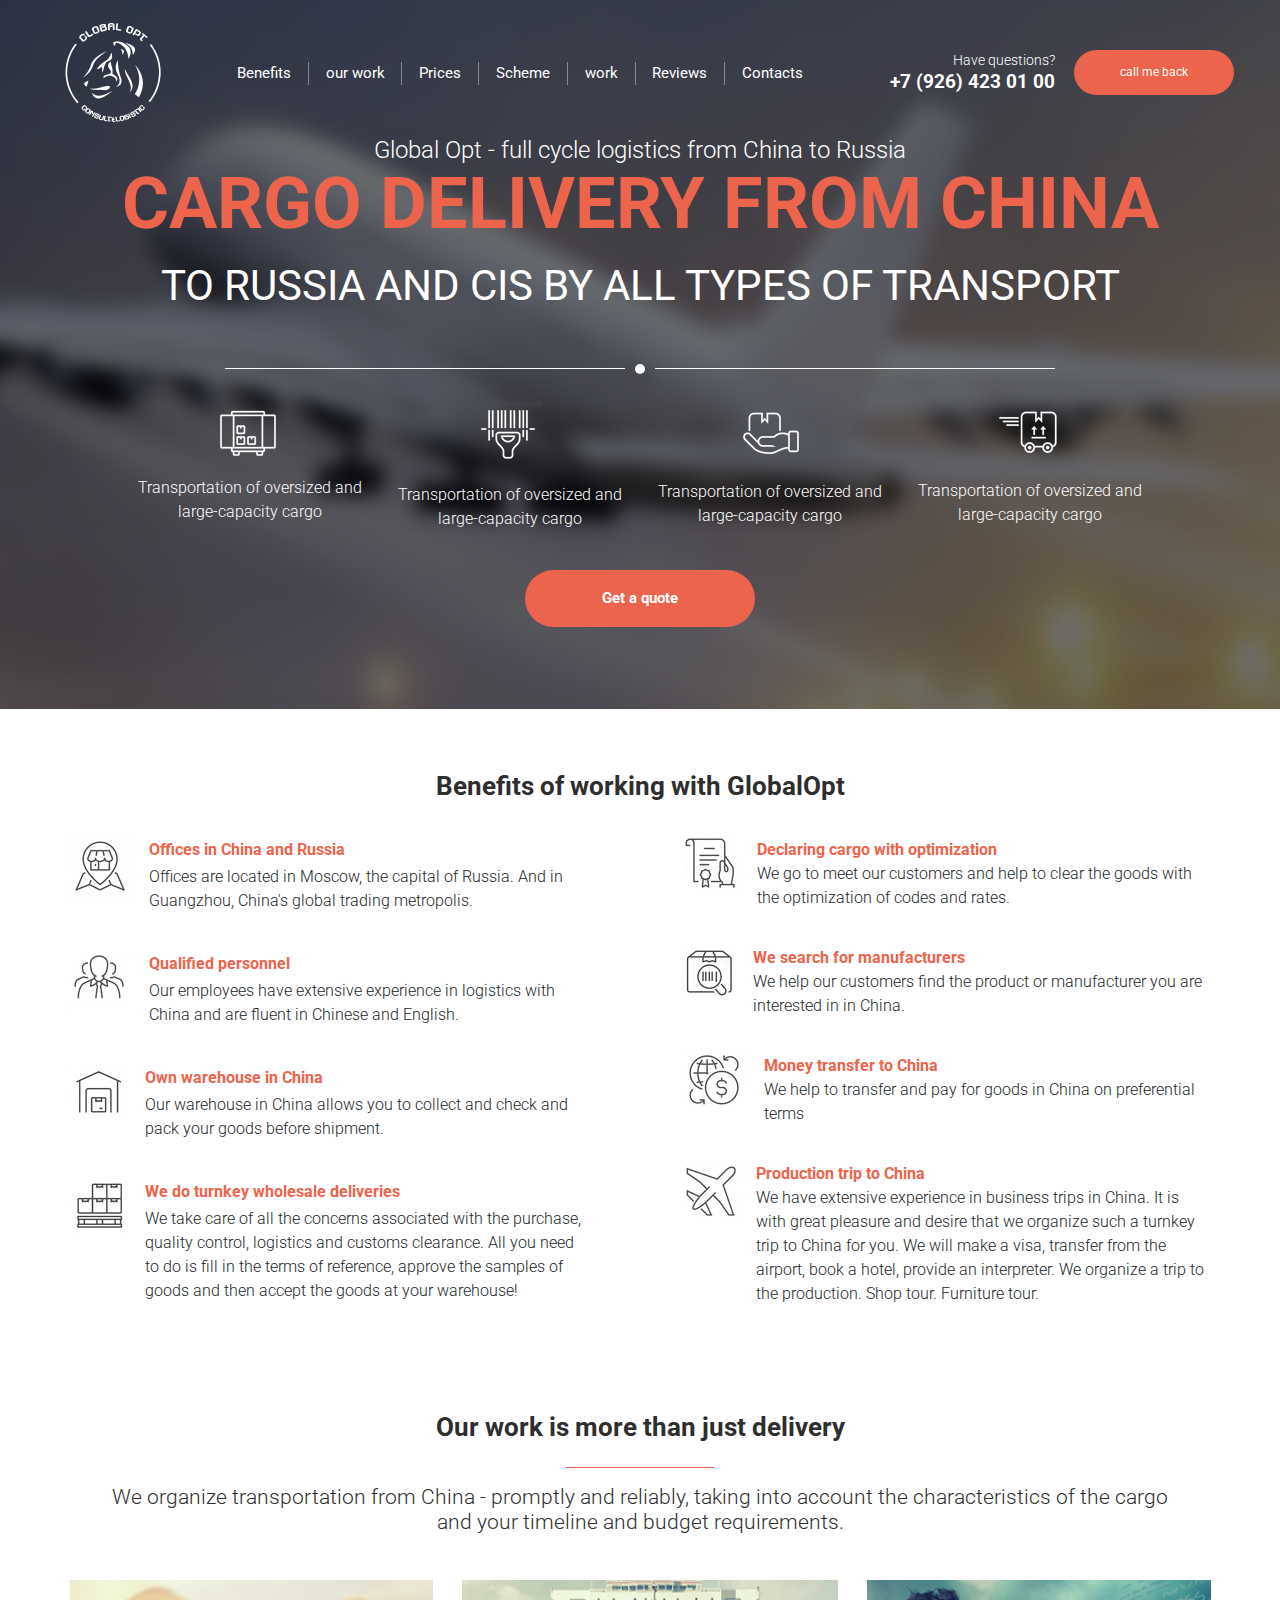
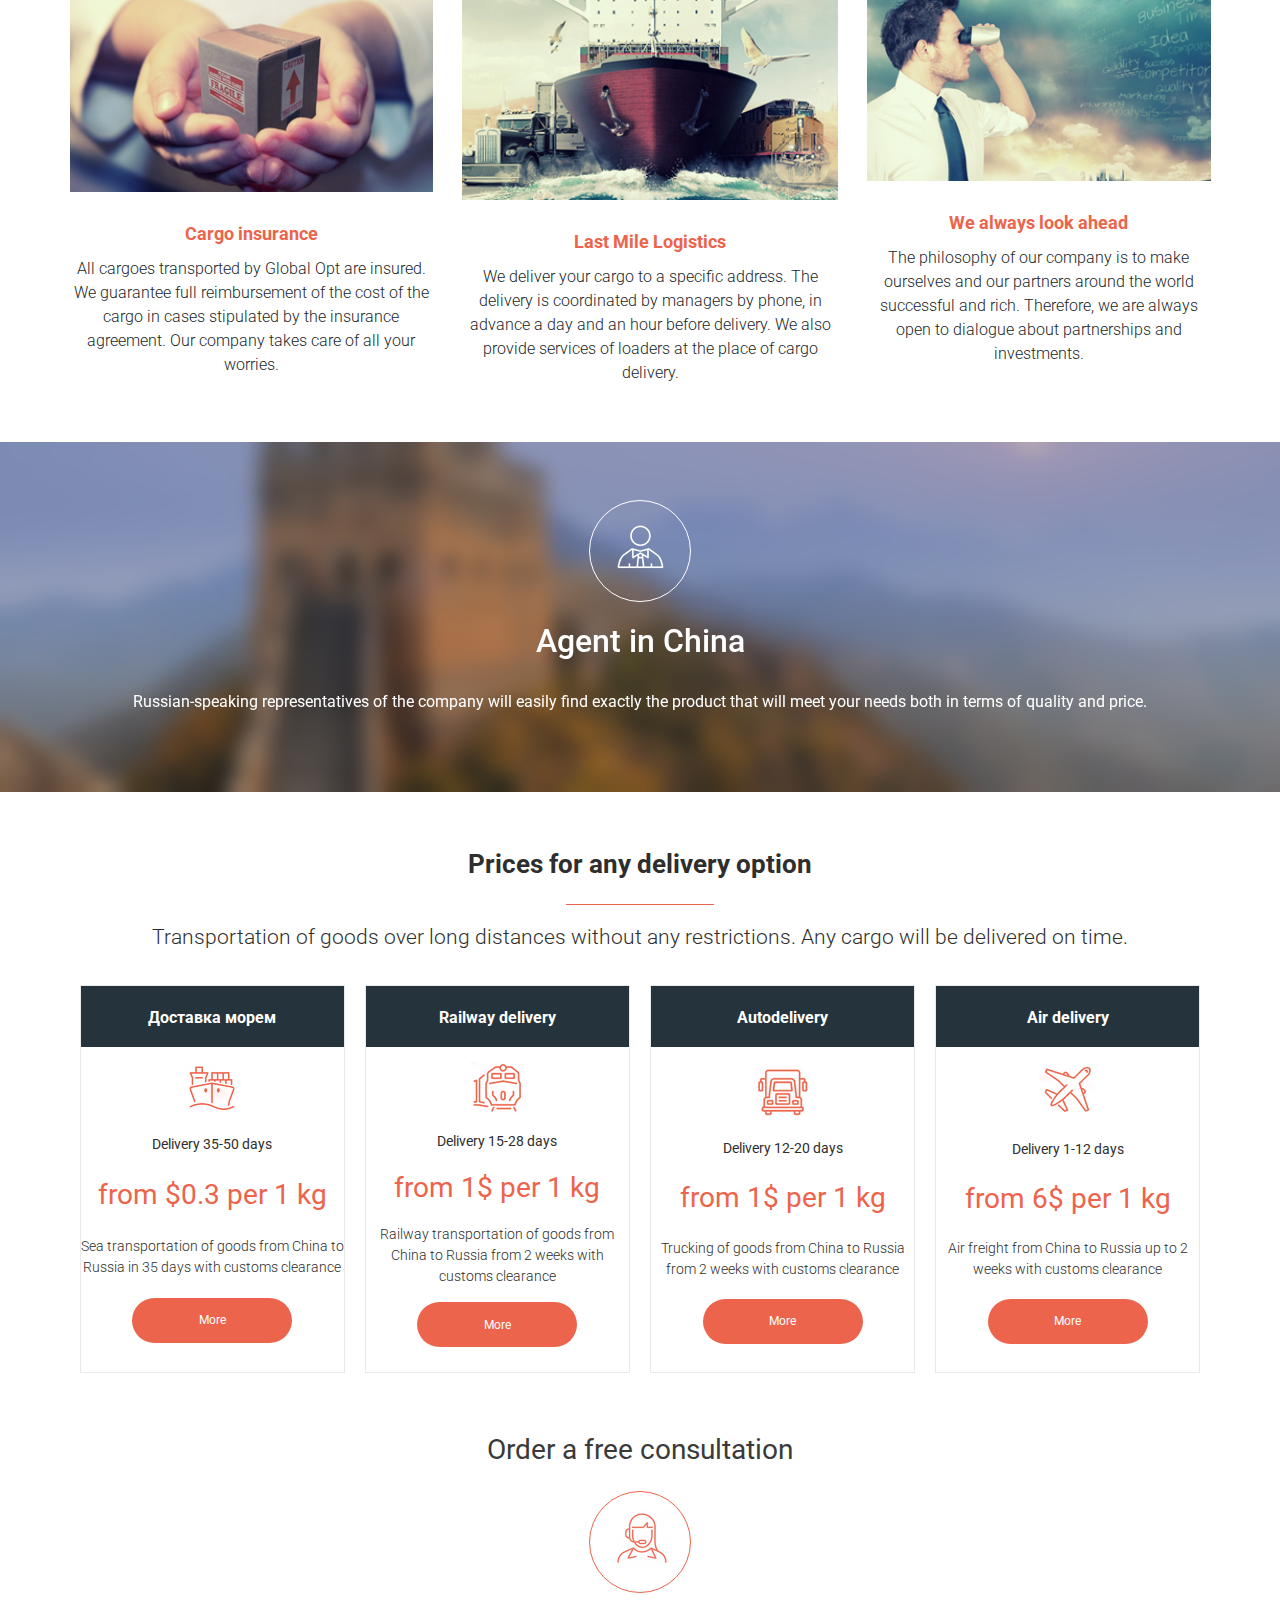
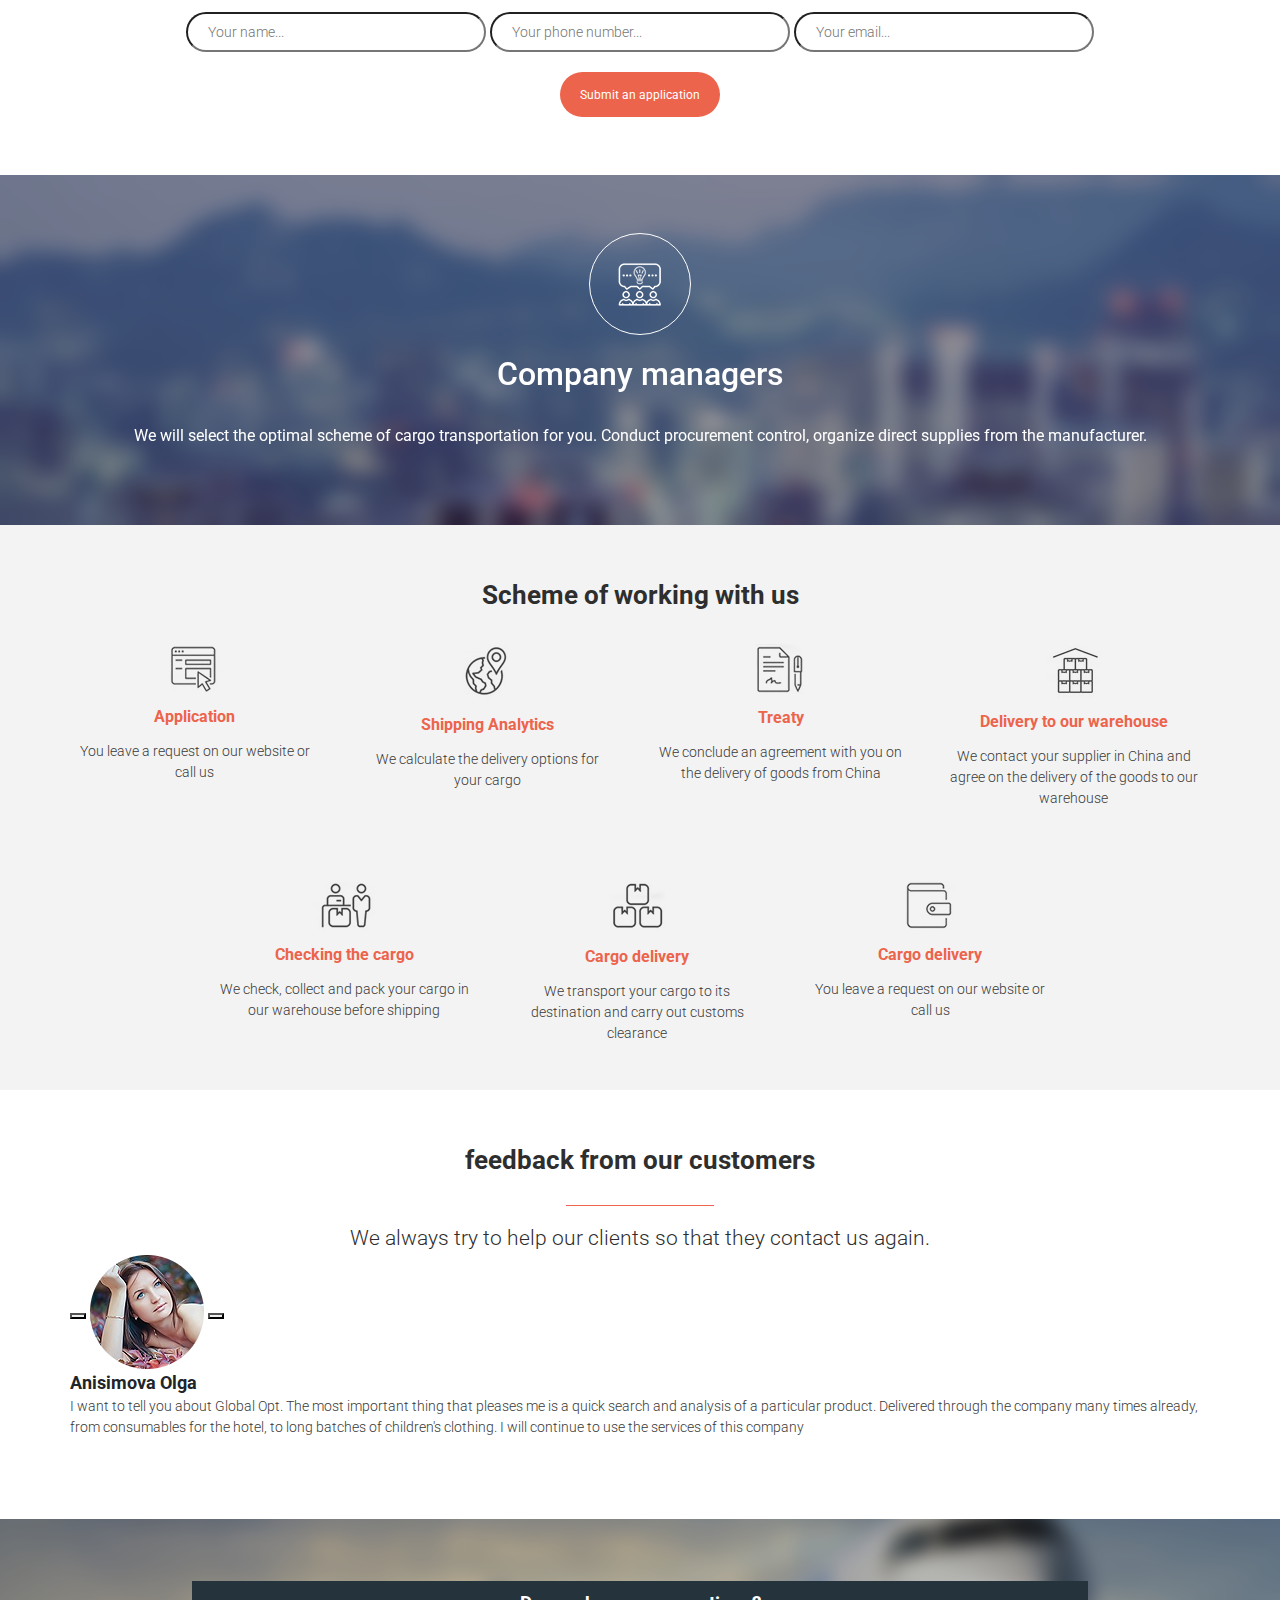
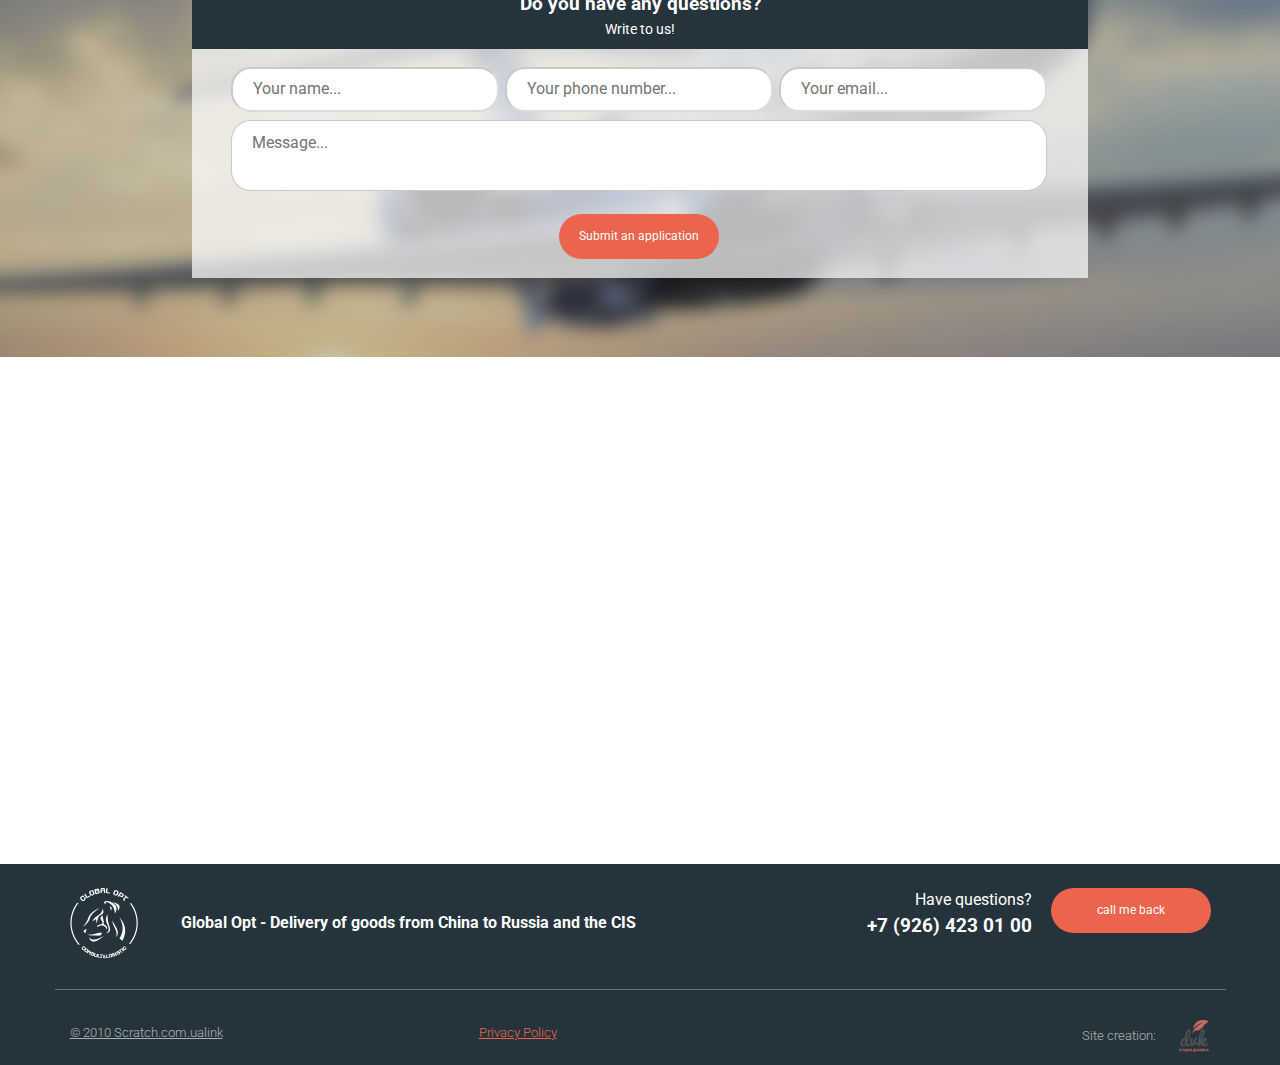
<file: glopt/index.html>
<!DOCTYPE html><html lang="en"><head><meta charset="UTF-8"><meta http-equiv="X-UA-Compatible" content="IE=edge"><meta name="viewport" content="width=device-width,initial-scale=1"><title>Glopt</title><link rel="stylesheet" href="css/style.min.css"></head><body><div class="popup-container" id="popup-container"><div class="popup-content"><h2>Contact Form</h2><form id="contact-form"><label for="name">Name:</label> <input required type="text" id="name" required> <label for="email">Email:</label> <input required type="email" id="email" required> <label for="message">Message:</label> <textarea required id="message" rows="4" required></textarea> <button type="submit" class="btn">Send</button></form><button id="close-popup" class="btn">Close</button></div></div><section class="promo"><div class="container"><div class="menu-container"><input type="checkbox" id="menu-toggle" class="menu-toggle"> <label for="menu-toggle" class="menu-button"><span class="bar"></span> <span class="bar"></span> <span class="bar"></span></label><ul class="menu-items"><li><a href="#">Benefits</a></li><li><a href="#">our work</a></li><li><a href="#">Prices</a></li><li><a href="#">Scheme</a></li><li><a href="#">work</a></li><li><a href="#">Reviews</a></li><li><a href="#">Contacts</a></li></ul></div><div class="menu"><img src="icons/glopt.svg" alt="glopt"><div class="menu__items"><a class="menu__item" href="#">Benefits</a> <a class="menu__item" href="#">our work</a> <a class="menu__item" href="#">Prices</a> <a class="menu__item" href="#">Scheme</a> <a class="menu__item" href="#">work</a> <a class="menu__item" href="#">Reviews</a> <a class="menu__item" href="#">Contacts</a></div><div class="menu__phone"><div class="menu__link"><div class="menu__number">Have questions?</div><a href="79264230100">+7 (926) 423 01 00</a></div><button id="open-popup" class="btn">call me back</button></div></div><div class="headers"><div class="headers__title">Global Opt - full cycle logistics from China to Russia</div><h1>CARGO DELIVERY FROM CHINA<br><span>TO RUSSIA AND CIS BY ALL TYPES OF TRANSPORT</span></h1><div class="line-container"><div class="line"></div><div class="dot"></div><div class="line"></div></div></div><div class="icons"><div class="icon"><img src="icons/promo/truck.png" alt="truck"><div class="icon__desr">Transportation of oversized and large-capacity cargo</div></div><div class="icon"><img src="icons/promo/code.png" alt="code"><div class="icon__desr">Transportation of oversized and large-capacity cargo</div></div><div class="icon"><img src="icons/promo/delivery.png" alt="delivery"><div class="icon__desr">Transportation of oversized and large-capacity cargo</div></div><div class="icon"><img src="icons/promo/express.png" alt="express"><div class="icon__desr">Transportation of oversized and large-capacity cargo</div></div></div><div class="button"><button id="open-popup" class="btn big">Get a quote</button></div></div></section><section class="benefits"><div class="title benefits__header">Benefits of working with GlobalOpt</div><div class="container"><div class="benefits__wrapper"><div class="benefits__list"><div class="benefits__item"><img src="icons/benefits/office.png" alt="office"><div class="benefits__title">Offices in China and Russia</div><div class="benefits__descr">Offices are located in Moscow, the capital of Russia. And in Guangzhou, China's global trading metropolis.</div></div><div class="benefits__item"><img src="icons/benefits/workers.png" alt="workers"><div class="benefits__title">Qualified personnel</div><div class="benefits__descr">Our employees have extensive experience in logistics with China and are fluent in Chinese and English.</div></div><div class="benefits__item"><img src="icons/benefits/stock.png" alt="stock"><div class="benefits__title">Own warehouse in China</div><div class="benefits__descr">Our warehouse in China allows you to collect and check and pack your goods before shipment.</div></div><div class="benefits__item"><img src="icons/benefits/delivery.png" alt="delivery"><div class="benefits__title">We do turnkey wholesale deliveries</div><div class="benefits__descr">We take care of all the concerns associated with the purchase, quality control, logistics and customs clearance. All you need to do is fill in the terms of reference, approve the samples of goods and then accept the goods at your warehouse!</div></div></div><div class="benefits__list"><div class="benefits__item"><img src="icons/benefits/declaration.png" alt="declaration"><div class="benefits__title">Declaring cargo with optimization</div><div class="benefits__descr">We go to meet our customers and help to clear the goods with the optimization of codes and rates.</div></div><div class="benefits__item"><img src="icons/benefits/search.png" alt="search"><div class="benefits__title">We search for manufacturers</div><div class="benefits__descr">We help our customers find the product or manufacturer you are interested in in China.</div></div><div class="benefits__item"><img src="icons/benefits/transfer.png" alt="transfer"><div class="benefits__title">Money transfer to China</div><div class="benefits__descr">We help to transfer and pay for goods in China on preferential terms</div></div><div class="benefits__item"><img src="icons/benefits/travel.png" alt="travel"><div class="benefits__title">Production trip to China</div><div class="benefits__descr">We have extensive experience in business trips in China. It is with great pleasure and desire that we organize such a turnkey trip to China for you. We will make a visa, transfer from the airport, book a hotel, provide an interpreter. We organize a trip to the production. Shop tour. Furniture tour.</div></div></div></div></div></section><section class="work"><div class="title work__header">Our work is more than just delivery</div><div class="underline"></div><h3>We organize transportation from China - promptly and reliably, taking into account the characteristics of the cargo<br>and your timeline and budget requirements.</h3><div class="container"><div class="work__wrapper"><div class="work__item"><img src="img/work/cargo.png" alt="cargo"><div class="work__title">Cargo insurance</div><div class="work__subtitle">All cargoes transported by Global Opt are insured. We guarantee full reimbursement of the cost of the cargo in cases stipulated by the insurance agreement. Our company takes care of all your worries.</div></div><div class="work__item"><img src="img/work/ship.png" alt="ship"><div class="work__title">Last Mile Logistics</div><div class="work__subtitle">We deliver your cargo to a specific address. The delivery is coordinated by managers by phone, in advance a day and an hour before delivery. We also provide services of loaders at the place of cargo delivery.</div></div><div class="work__item"><img src="img/work/look.png" alt="look"><div class="work__title">We always look ahead</div><div class="work__subtitle">The philosophy of our company is to make ourselves and our partners around the world successful and rich. Therefore, we are always open to dialogue about partnerships and investments.</div></div></div></div></section><section class="china"><div class="blur"></div><div class="container"><div class="china__person"><div class="china__person-circle"></div><img src="icons/china/person.svg" alt="person"></div><h2>Agent in China</h2><div class="china__desrc">Russian-speaking representatives of the company will easily find exactly the product that will meet your needs both in terms of quality and price.</div></div></section><section class="delivery"><div class="delivery__title">Prices for any delivery option</div><div class="underline"></div><div class="delivery__subtitle">Transportation of goods over long distances without any restrictions. Any cargo will be delivered on time.</div><div class="container"><div class="delivery__forms"><div class="delivery__form"><div class="delivery__form_header">Доставка морем</div><div class="delivery__form_img"><img src="icons/dlivery/ship.png" alt="ship"></div><div class="delivery__form_title">Delivery 35-50 days</div><div class="delivery__form_subtitle">from $0.3 per 1 kg</div><div class="delivery__form_text">Sea transportation of goods from China to Russia in 35 days with customs clearance</div><div class="delivery__form_btn"><button class="btn">More</button></div></div><div class="delivery__form"><div class="delivery__form_header">Railway delivery</div><div class="delivery__form_img"><img src="icons/dlivery/train.png" alt="train"></div><div class="delivery__form_title">Delivery 15-28 days</div><div class="delivery__form_subtitle">from 1$ per 1 kg</div><div class="delivery__form_text">Railway transportation of goods from China to Russia from 2 weeks with customs clearance</div><div class="delivery__form_btn"><button class="btn">More</button></div></div><div class="delivery__form"><div class="delivery__form_header">Autodelivery</div><div class="delivery__form_img"><img src="icons/dlivery/truck.png" alt="truck"></div><div class="delivery__form_title">Delivery 12-20 days</div><div class="delivery__form_subtitle">from 1$ per 1 kg</div><div class="delivery__form_text">Trucking of goods from China to Russia from 2 weeks with customs clearance</div><div class="delivery__form_btn"><button class="btn">More</button></div></div><div class="delivery__form"><div class="delivery__form_header">Air delivery</div><div class="delivery__form_img"><img src="icons/dlivery/plane.png" alt="plane"></div><div class="delivery__form_title">Delivery 1-12 days</div><div class="delivery__form_subtitle">from 6$ per 1 kg</div><div class="delivery__form_text">Air freight from China to Russia up to 2 weeks with customs clearance</div><div class="delivery__form_btn"><button class="btn">More</button></div></div></div></div></section><section class="consultation"><div class="container"><div class="consultation__title">Order a free consultation</div><div class="consultation__person"><img src="icons/consultation/person.png" alt="person"></div><div class="consultation__input"><input class="consultation__input_text" placeholder="Your name..." required type="text"> <input class="consultation__input_phone" placeholder="Your phone number..." required type="number"> <input class="consultation__input_email" placeholder="Your email..." required type="email"></div><button class="btn">Submit an application</button></div></section><section class="manager"><div class="blur"></div><div class="container"><div class="manager__person"><div class="manager__person-circle"></div><img src="icons/manager/person.png" alt="person"></div><h2>Company managers</h2><div class="china__desrc">We will select the optimal scheme of cargo transportation for you. Conduct procurement control, organize direct supplies from the manufacturer.</div></div></section><section class="sceme"><div class="sceme__header">Scheme of working with us</div><div class="container"><div class="sceme__items1"><div class="sceme__item"><div class="sceme__item_img"><img src="icons/sceme/aplication.png" alt="aplication"></div><div class="sceme__item_title">Application</div><div class="sceme__item_text">You leave a request on our website or call us</div></div><div class="sceme__item"><div class="sceme__item_img"><img src="icons/sceme/analitics.png" alt="analitics"></div><div class="sceme__item_title">Shipping Analytics</div><div class="sceme__item_text">We calculate the delivery options for your cargo</div></div><div class="sceme__item"><div class="sceme__item_img"><img src="icons/sceme/agrement.png" alt="agrement"></div><div class="sceme__item_title">Treaty</div><div class="sceme__item_text">We conclude an agreement with you on the delivery of goods from China</div></div><div class="sceme__item"><div class="sceme__item_img"><img src="icons/sceme/stock.png" alt="stock"></div><div class="sceme__item_title">Delivery to our warehouse</div><div class="sceme__item_text">We contact your supplier in China and agree on the delivery of the goods to our warehouse</div></div></div><div class="sceme__items2"><div class="sceme__item"><div class="sceme__item_img"><img src="icons/sceme/check.png" alt="check"></div><div class="sceme__item_title">Checking the cargo</div><div class="sceme__item_text">We check, collect and pack your cargo in our warehouse before shipping</div></div><div class="sceme__item"><div class="sceme__item_img"><img src="icons/sceme/cargo.png" alt="cargo"></div><div class="sceme__item_title">Cargo delivery</div><div class="sceme__item_text">We transport your cargo to its destination and carry out customs clearance</div></div><div class="sceme__item"><div class="sceme__item_img"><img src="icons/sceme/payment.png" alt="payment"></div><div class="sceme__item_title">Cargo delivery</div><div class="sceme__item_text">You leave a request on our website or call us</div></div></div></div></section><section class="clients"><div class="clients__title">feedback from our customers</div><div class="underline"></div><div class="clients__subtitle">We always try to help our clients so that they contact us again.</div><div class="container"><div class="carousel"><div class="carousel_img"><button class="arrow-l"></button> <img src="img/carousel/photo.png" class="d-block w-100" alt="photo"> <button class="arrow-r"></button></div><div class="carousel_title">Anisimova Olga</div><div class="carousel_text"><p>I want to tell you about Global Opt. The most important thing that pleases me is a quick search and analysis of a particular product. Delivered through the company many times already, from consumables for the hotel, to long batches of children's clothing. I will continue to use the services of this company</p></div></div></div></section><section class="questions"><div class="container"><div class="window"><div class="window__header"><div class="window__header_title">Do you have any questions?</div><div class="window__header_subtitle">Write to us!</div></div><div class="window__bottom"><div class="window__bottom_input"><input class="window__bottom_input-name" placeholder="Your name..." required type="text"> <input class="window__bottom_input-number" placeholder="Your phone number..." required type="number"> <input class="window__bottom_input-email" placeholder="Your email..." required type="email"> <textarea class="window__bottom_input-message" placeholder="Message..." required id="message" rows="4"></textarea> <button class="btn">Submit an application</button></div></div></div></div></section><section class="map"><iframe class="map__adress" src="https://www.google.com/maps/embed?pb=!1m18!1m12!1m3!1d2245.6129684559774!2d37.62586743619422!3d55.7478533909816!2m3!1f0!2f0!3f0!3m2!1i1024!2i768!4f13.1!3m3!1m2!1s0x46b54af8f4b2bb81%3A0x45d8b81f41916c35!2z0KHQsNC00L7QstC90LjRh9C10YHQutCw0Y8g0YPQuy4sIDUsINCc0L7RgdC60LLQsCwg0KDQvtGB0YHQuNGPLCAxMTUwMzU!5e0!3m2!1sru!2sil!4v1684766605456!5m2!1sru!2sil" width="600" height="450" style="border:0;" allowfullscreen="" loading="lazy" referrerpolicy="no-referrer-when-downgrade"></iframe></section><section class="footer"><div class="container"><div class="footer__top"><div class="footer__top_logo"><img src="icons/footer/glopt.svg" alt="glopt"><p>Global Opt - Delivery of goods from China to Russia and the CIS</p></div><div class="footer__top_phone"><div class="footer__top_phone-number">Have questions?<br><a href="79264230100">+7 (926) 423 01 00</a></div><button id="open-popup" class="btn">call me back</button></div></div><div class="line"></div><div class="footer__bottom"><div class="footer__bottom_link"><a href="Scratch.com.ualink">© 2010 Scratch.com.ualink</a></div><div class="footer__bottom_conf"><a href="#">Privacy Policy</a></div><div class="footer__bottom_creator"><p>Site creation:</p><img src="icons/footer/logo.svg" alt="logo"></div></div></div></section><script src="js/window.js"></script></body></html>
</file>
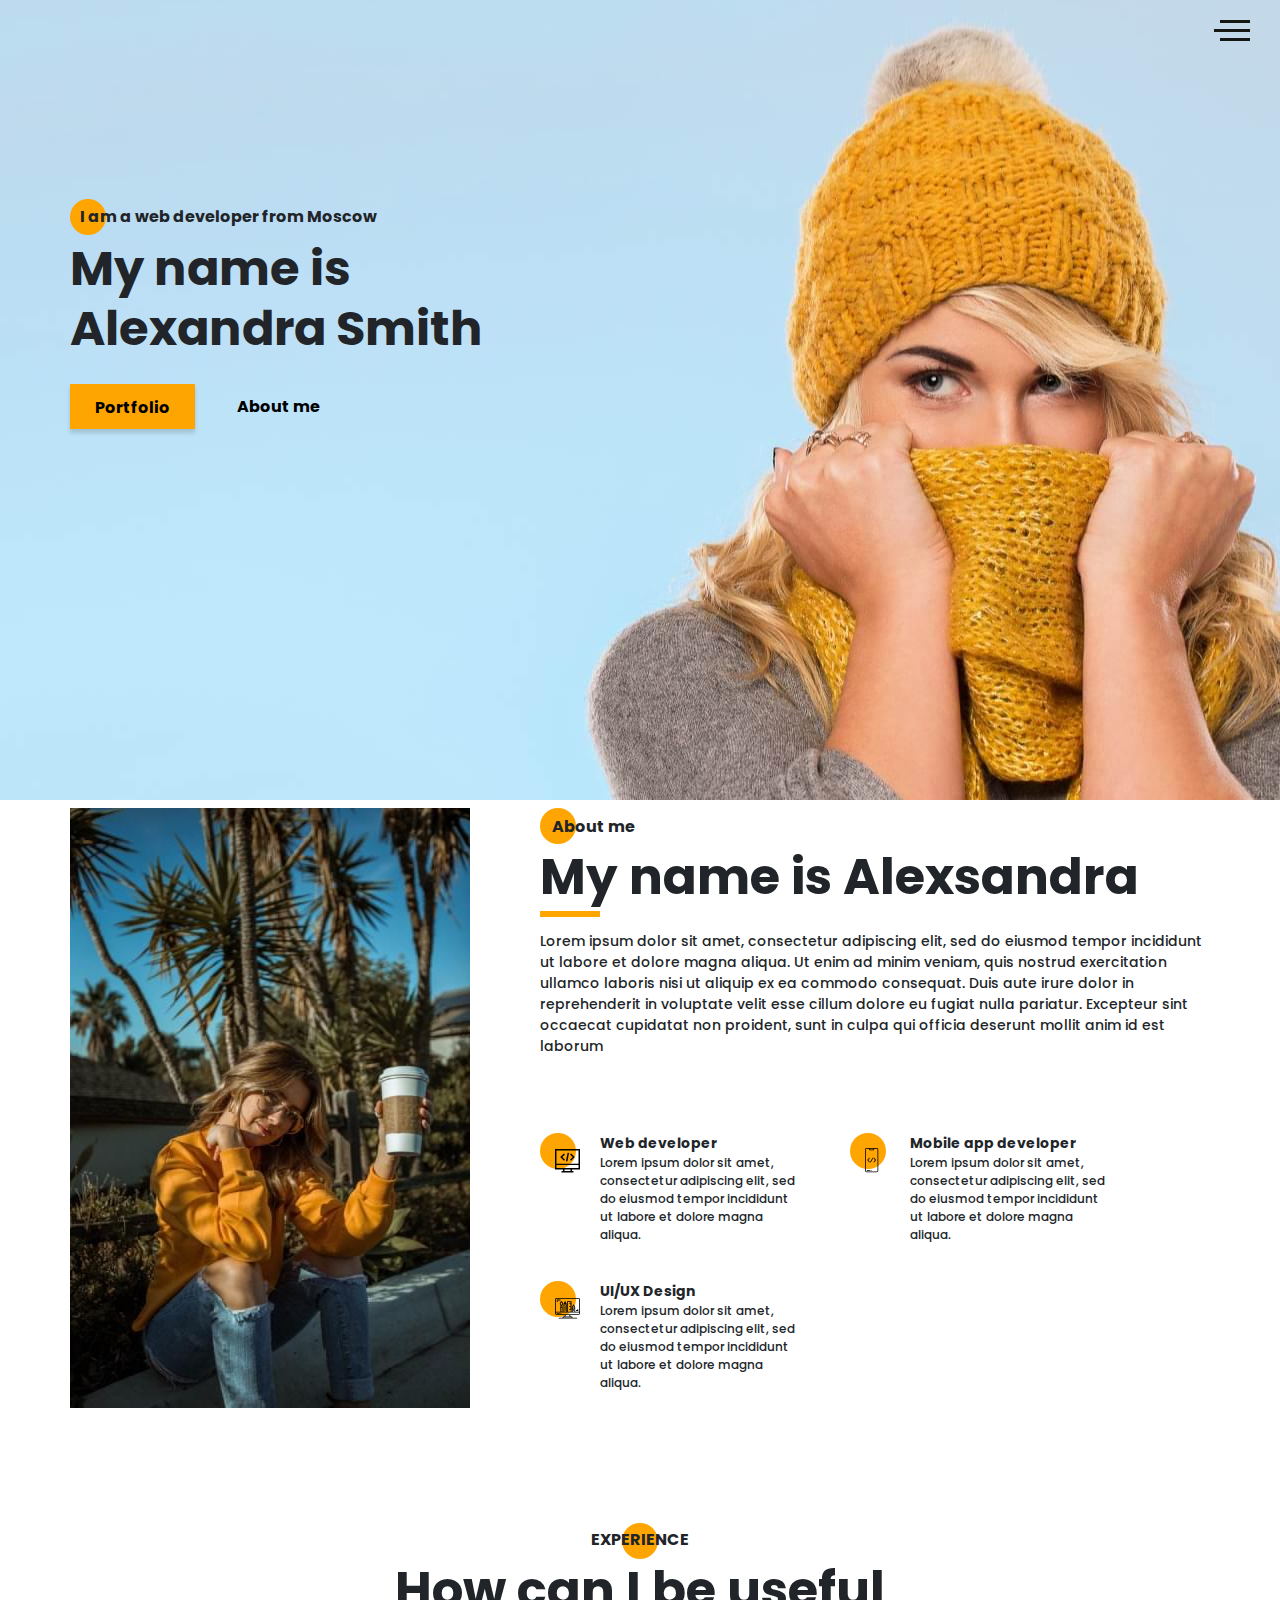
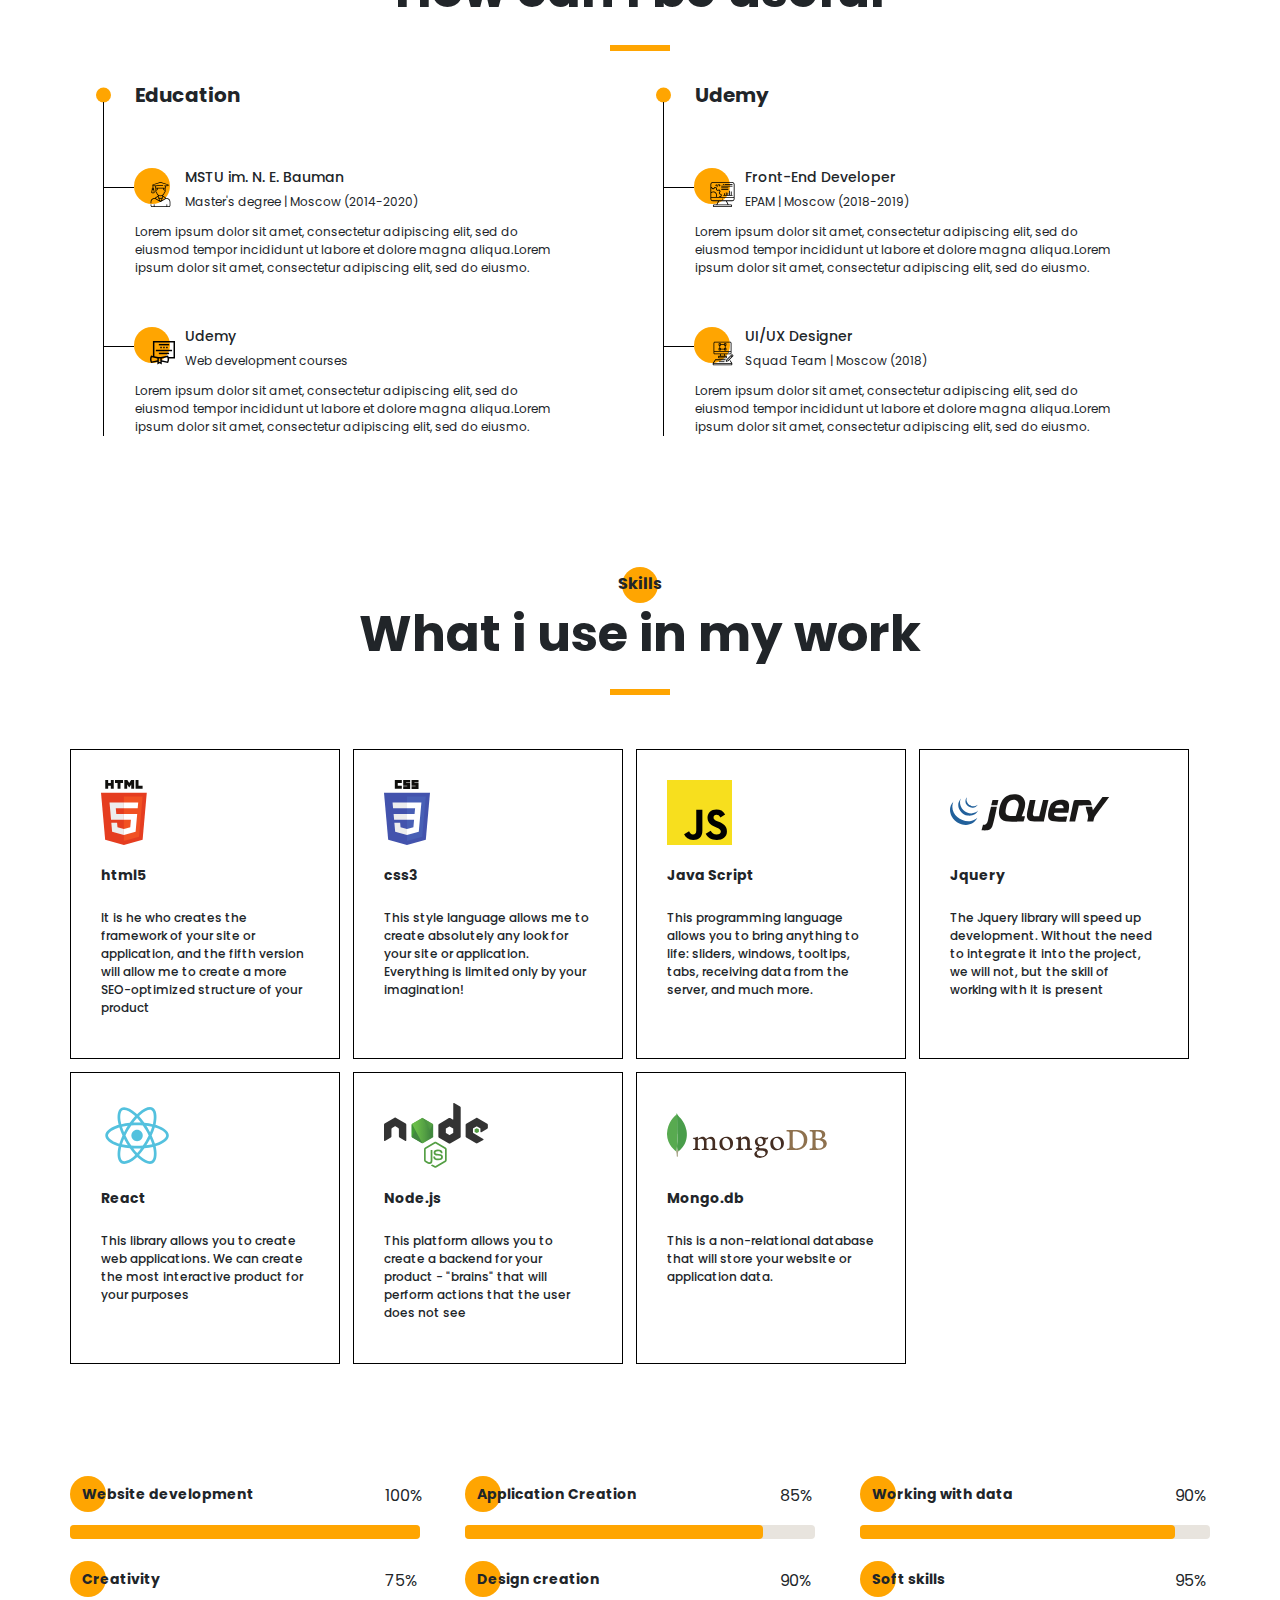
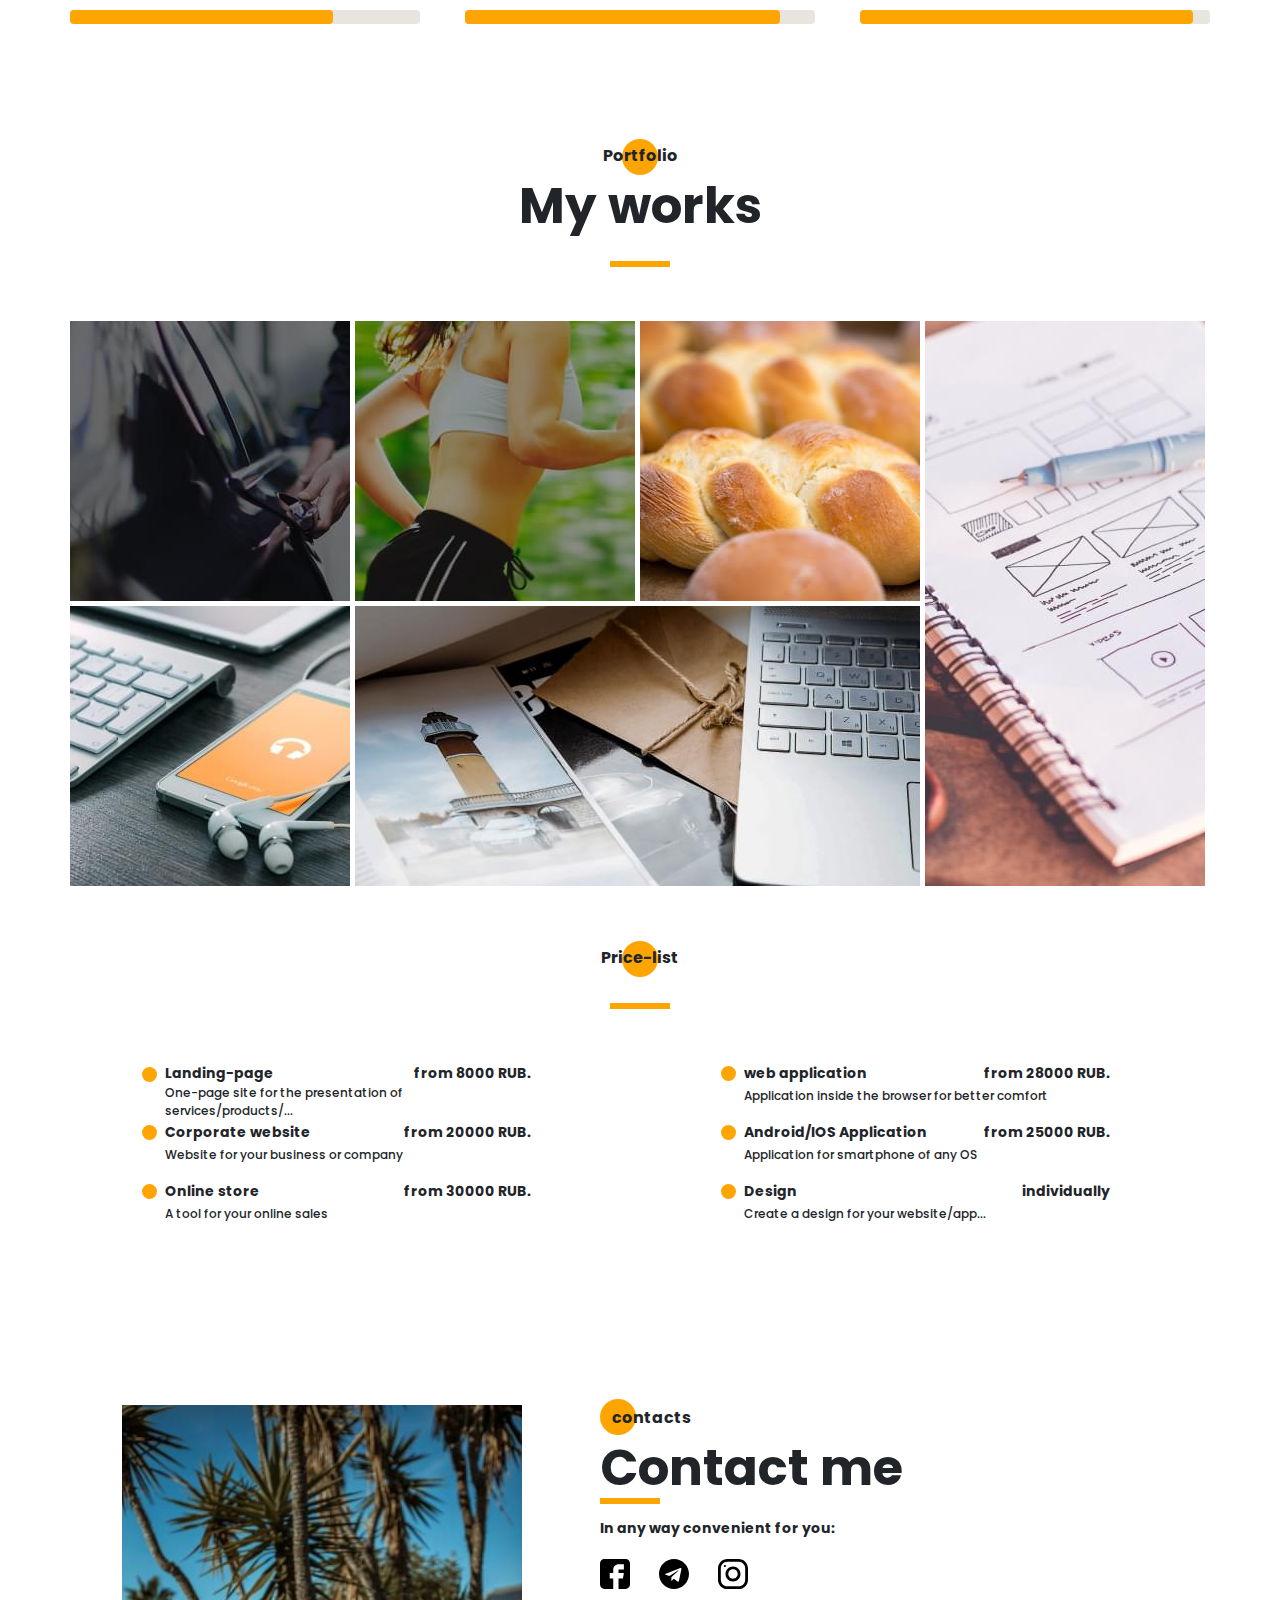
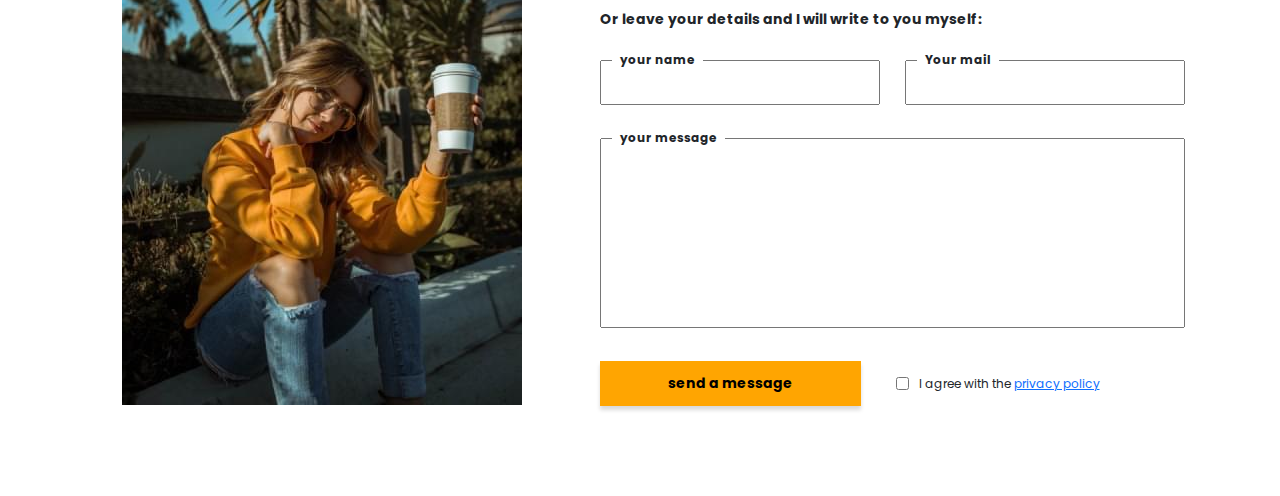
<file: portfolio/index.html>
<!DOCTYPE html><html lang="en"><head><meta charset="UTF-8"><meta http-equiv="X-UA-Compatible" content="IE=edge"><meta name="viewport" content="width=device-width,initial-scale=1"><title>Portfolio</title><link rel="shortcut icon" href="icons/portfolio.ico" type="image/x-icon"><link rel="stylesheet" href="css/style.min.css"></head><body><div class="sidepanel"><a href="#" class="sidepanel__link"><img src="icons/side/Facebook-rotate.svg" alt="facebook-rotate"></a><a href="#" class="sidepanel__link"><img src="icons/side/Instagram-rotate.svg" alt="Instagram-rotate"></a><a href="#" class="sidepanel__link"><img src="icons/side/Github-rotate.svg" alt="Github-rotate"></a><div class="sidepanel__divider"></div><div class="sidepanel__text"><span>Social media</span></div></div><div class="menu"><div class="menu__block"><div class="menu__close"><svg width="29" height="30" viewBox="0 0 29 30" fill="none" xmlns="http://www.w3.org/2000/svg"><path d="M17.1568 14.5231L28.4489 3.23075C29.1837 2.49623 29.1837 1.30861 28.4489 0.574085C27.7144 -0.160437 26.5267 -0.160437 25.7922 0.574085L14.4998 11.8665L3.20781 0.574085C2.47295 -0.160437 1.28567 -0.160437 0.551149 0.574085C-0.183716 1.30861 -0.183716 2.49623 0.551149 3.23075L11.8432 14.5231L0.551149 25.8155C-0.183716 26.55 -0.183716 27.7376 0.551149 28.4721C0.917206 28.8385 1.39852 29.0226 1.87948 29.0226C2.36045 29.0226 2.84141 28.8385 3.20781 28.4721L14.4998 17.1798L25.7922 28.4721C26.1586 28.8385 26.6396 29.0226 27.1205 29.0226C27.6015 29.0226 28.0825 28.8385 28.4489 28.4721C29.1837 27.7376 29.1837 26.55 28.4489 25.8155L17.1568 14.5231Z" fill="black"/></svg></div><nav><ul class="menu__list"><li class="menu__link"><a href="#about">ABOUT ME</a></li><li class="menu__link"><a href="#resume">MY EXPERIENCE</a></li><li class="menu__link"><a href="#ability">MY SKILLS</a></li><li class="menu__link"><a href="#portfolio">MY WORKS</a></li><li class="menu__link"><a href="#price">PRICE LIST</a></li><li class="menu__link"><a href="#contacts">CONTACTS</a></li></ul></nav><div class="menu__social"><a href=""><img src="icons/menu/Github.svg" alt="Github"></a><a href=""><img src="icons/menu/Instagram.svg" alt="Instagram"></a><a href=""><img src="icons/menu/Facebook.svg" alt="facebook"></a></div></div><div class="menu__overlay"></div></div><section class="promo"><div class="hamburger"><span></span> <span class="long"></span> <span></span></div><div class="container"><h1 class="title title_fz16 promo__subtitle">I am a web developer from Moscow</h1><div class="title title_fz48 promo__title">My name is Alexandra Smith</div><div class="promo__btns"><a href="#" class="promo__link btn">Portfolio</a> <a href="#" class="promo__link">About me</a></div></div></section><section id="about" class="about"><div class="container"><div class="about__wrapper"><div class="about__photo"><picture><source media="(max-width: 577px)" srcset="img/Photo_mobile.jpg"><img src="img/Photo.jpg" alt="photo" class="about__photo"></picture></div><div class="about__descr"><h2 class="title title_fz16 about__title">About me</h2><div class="title title_fz36 about__subtitle">My name is Alexsandra</div><div class="divider"></div><p class="about__text">Lorem ipsum dolor sit amet, consectetur adipiscing elit, sed do eiusmod tempor incididunt ut labore et dolore magna aliqua. Ut enim ad minim veniam, quis nostrud exercitation ullamco laboris nisi ut aliquip ex ea commodo consequat. Duis aute irure dolor in reprehenderit in voluptate velit esse cillum dolore eu fugiat nulla pariatur. Excepteur sint occaecat cupidatat non proident, sunt in culpa qui officia deserunt mollit anim id est laborum</p></div><div class="about__skills"><div class="about__skills-item"><div class="about__skills-circle"><img src="icons/about/web development.svg" alt="web-dev"></div><div><div class="title title_fz14">Web developer</div><div class="about__skills-text">Lorem ipsum dolor sit amet, consectetur adipiscing elit, sed do eiusmod tempor incididunt ut labore et dolore magna aliqua.</div></div></div><div class="about__skills-item"><div class="about__skills-circle"><img src="icons/about/Mobile dev.svg" alt="mobile-dev"></div><div><div class="title title_fz14">Mobile app developer</div><div class="about__skills-text">Lorem ipsum dolor sit amet, consectetur adipiscing elit, sed do eiusmod tempor incididunt ut labore et dolore magna aliqua.</div></div></div><div class="about__skills-item"><div class="about__skills-circle"><img src="icons/about/Design.svg" alt="Design"></div><div><div class="title title_fz14">UI/UX Design</div><div class="about__skills-text">Lorem ipsum dolor sit amet, consectetur adipiscing elit, sed do eiusmod tempor incididunt ut labore et dolore magna aliqua.</div></div></div></div></div></div></section><section id="resume" class="resume"><h2 class="title title_fz16 resume__title center">EXPERIENCE</h2><div class="title title_fz36 resume__subtitle center">How can I be useful</div><div class="container"><div class="divider"></div><div class="resume__wrapper"><div class="resume__column"><h3 class="title title_fz20 resume__column-title">Education</h3><ul><li><div class="resume__item"><div class="resume__item-head"><div class="resume__item-icon"><img src="icons/resume/University.svg" alt="university"></div><h4 class="titile title_fz14">MSTU im. N. E. Bauman</h4><div class="resume__item-location">Master's degree | Moscow (2014-2020)</div></div><div class="resume__item-body">Lorem ipsum dolor sit amet, consectetur adipiscing elit, sed do eiusmod tempor incididunt ut labore et dolore magna aliqua.Lorem ipsum dolor sit amet, consectetur adipiscing elit, sed do eiusmo.</div></div></li><li><div class="resume__item"><div class="resume__item-head"><div class="resume__item-icon"><img src="icons/resume/Courses.svg" alt="Courses"></div><h4 class="titile title_fz14">Udemy</h4><div class="resume__item-location">Web development courses</div></div><div class="resume__item-body">Lorem ipsum dolor sit amet, consectetur adipiscing elit, sed do eiusmod tempor incididunt ut labore et dolore magna aliqua.Lorem ipsum dolor sit amet, consectetur adipiscing elit, sed do eiusmo.</div></div></li></ul></div><div class="resume__column"><h3 class="title title_fz20 resume__column-title">Udemy</h3><ul><li><div class="resume__item"><div class="resume__item-head"><div class="resume__item-icon"><img src="icons/resume/Developer.svg" alt="Developer"></div><h4 class="titile title_fz14">Front-End Developer</h4><div class="resume__item-location">EPAM | Moscow (2018-2019)</div></div><div class="resume__item-body">Lorem ipsum dolor sit amet, consectetur adipiscing elit, sed do eiusmod tempor incididunt ut labore et dolore magna aliqua.Lorem ipsum dolor sit amet, consectetur adipiscing elit, sed do eiusmo.</div></div></li><li><div class="resume__item"><div class="resume__item-head"><div class="resume__item-icon"><img src="icons/resume/designer.svg" alt="designer"></div><h4 class="titile title_fz14">UI/UX Designer</h4><div class="resume__item-location">Squad Team | Moscow (2018)</div></div><div class="resume__item-body">Lorem ipsum dolor sit amet, consectetur adipiscing elit, sed do eiusmod tempor incididunt ut labore et dolore magna aliqua.Lorem ipsum dolor sit amet, consectetur adipiscing elit, sed do eiusmo.</div></div></li></ul></div></div></div></section><section id="ability" class="ability"><h2 class="title title_fz16 ability__title center before">Skills</h2><div class="title title_fz36 ability__subtitle center">What i use in my work</div><div class="container"><div class="divider"></div><div class="ability__tools"><div class="ability__tools-tool"><div class="ability__img"><img src="icons/ability/html5.svg" alt="html5"></div><h2 class="titile title_fz14 ability_title">html5</h2><div class="ability__descr"><p>It is he who creates the framework of your site or application, and the fifth version will allow me to create a more SEO-optimized structure of your product</p></div></div><div class="ability__tools-tool"><div class="ability__img"><img src="icons/ability/css3.svg" alt="css3"></div><h2 class="titile title_fz14 ability_title">css3</h2><div class="ability__descr"><p>This style language allows me to create absolutely any look for your site or application. Everything is limited only by your imagination!</p></div></div><div class="ability__tools-tool"><div class="ability__img"><img src="icons/ability/JS.svg" alt="JS"></div><h2 class="titile title_fz14 ability_title">Java Script</h2><div class="ability__descr"><p>This programming language allows you to bring anything to life: sliders, windows, tooltips, tabs, receiving data from the server, and much more.</p></div></div><div class="ability__tools-tool"><div class="ability__img"><img src="icons/ability/Jquery.svg" alt="Jquery"></div><h2 class="titile title_fz14 ability_title">Jquery</h2><div class="ability__descr"><p>The Jquery library will speed up development. Without the need to integrate it into the project, we will not, but the skill of working with it is present</p></div></div><div class="ability__tools-tool"><div class="ability__img"><img src="icons/ability/React.svg" alt="React"></div><h2 class="titile title_fz14 ability_title">React</h2><div class="ability__descr"><p>This library allows you to create web applications. We can create the most interactive product for your purposes</p></div></div><div class="ability__tools-tool"><div class="ability__img"><img src="icons/ability/Node.js.svg" alt="Node.js"></div><h2 class="titile title_fz14 ability_title">Node.js</h2><div class="ability__descr"><p>This platform allows you to create a backend for your product - "brains" that will perform actions that the user does not see</p></div></div><div class="ability__tools-tool"><div class="ability__img"><img src="icons/ability/Mongo.db.svg" alt="Mongo.db"></div><h2 class="titile title_fz14 ability_title">Mongo.db</h2><div class="ability__descr"><p>This is a non-relational database that will store your website or application data.</p></div></div></div><div class="ability__bars"><div class="ability__bars_bar"><h2 class="ability__bars_bar_title">Website development</h2><div class="ability__bars-counter">100%</div><div class="ability__bars-line"><span></span></div></div><div class="ability__bars_bar"><h2 class="ability__bars_bar_title">Application Creation</h2><div class="ability__bars-counter">85%</div><div class="ability__bars-line"><span></span></div></div><div class="ability__bars_bar"><h2 class="ability__bars_bar_title">Working with data</h2><div class="ability__bars-counter">90%</div><div class="ability__bars-line"><span></span></div></div><div class="ability__bars_bar"><h2 class="ability__bars_bar_title">Creativity</h2><div class="ability__bars-counter">75%</div><div class="ability__bars-line"><span></span></div></div><div class="ability__bars_bar"><h2 class="ability__bars_bar_title">Design creation</h2><div class="ability__bars-counter">90%</div><div class="ability__bars-line"><span></span></div></div><div class="ability__bars_bar"><h2 class="ability__bars_bar_title">Soft skills</h2><div class="ability__bars-counter">95%</div><div class="ability__bars-line"><span></span></div></div></div></div></section><section id="portfolio" class="portfolio"><h2 class="title title_fz16 portfolio__title center before">Portfolio</h2><div class="title title_fz36 portfolio__subtitle center">My works</div><div class="container"><div class="divider"></div><div class="portfolio__wrapper"><a href="#" class="portfolio__item"><picture><source media="(max-width: 1221px)" srcset="img/portfolio-mobile/uber.png"><img class="hover-zoom" src="img/portfolio/uber.jpg" alt="uber"></picture></a><a href="#" class="portfolio__item"><picture><source media="(max-width: 1221px)" srcset="img/portfolio-mobile/pulse.png"><img class="hover-zoom" src="img/portfolio/pulse.jpg" alt="uber"></picture></a><a href="#" class="portfolio__item"><picture><source media="(max-width: 1221px)" srcset="img/portfolio-mobile/bread.png"><img class="hover-zoom" src="img/portfolio/bread.jpg" alt="uber"></picture></a><a href="#" class="portfolio__item vertical"><picture><source media="(max-width: 1221px)" srcset="img/portfolio-mobile/plans.png"><img class="hover-zoom" src="img/portfolio/plans.jpg" alt="uber"></picture></a><a href="#" class="portfolio__item"><picture><source media="(max-width: 1221px)" srcset="img/portfolio-mobile/ipad.png"><img class="hover-zoom" src="img/portfolio/ipad.jpg" alt="uber"></picture></a><a href="#" class="portfolio__item horizontal"><picture><source media="(max-width: 1201px)" srcset="img/portfolio-mobile/mac.png"><img class="hover-zoom" src="img/portfolio/mac.jpg" alt="uber"></picture></a></div></div></section><section id="price" class="price"><h2 class="title title_fz16 price__title center before">Price-list</h2><div class="container"><div class="divider"></div><div class="price__wrapper"><div class="price__item"><div class="titile title_fz14 price__task">Landing-page</div><div class="titile title_fz14 price__price">from 8000 RUB.</div><div class="price__descr">One-page site for the presentation of services/products/...</div></div><div class="price__item"><div class="titile title_fz14 price__task">web application</div><div class="titile title_fz14 price__price">from 28000 RUB.</div><div class="price__descr">Application inside the browser for better comfort</div></div><div class="price__item"><div class="titile title_fz14 price__task">Corporate website</div><div class="titile title_fz14 price__price">from 20000 RUB.</div><div class="price__descr">Website for your business or company</div></div><div class="price__item"><div class="titile title_fz14 price__task">Android/IOS Application</div><div class="titile title_fz14 price__price">from 25000 RUB.</div><div class="price__descr">Application for smartphone of any OS</div></div><div class="price__item"><div class="titile title_fz14 price__task">Online store</div><div class="titile title_fz14 price__price">from 30000 RUB.</div><div class="price__descr">A tool for your online sales</div></div><div class="price__item"><div class="titile title_fz14 price__task">Design</div><div class="titile title_fz14 price__price">individually</div><div class="price__descr">Create a design for your website/app...</div></div></div></div></section><section id="contacts" class="contacts"><div class="container"><div class="contacts__wrapper"><div class="contacts__photo"><picture><source media="(max-width: 767px)" srcset="img/Photo_mobile.jpg"><img src="img/Photo.jpg" alt="photo" class="about__photo"></picture></div><div class="contacts__descr"><h2 class="title title_fz16 contacts__title">contacts</h2><div class="title title_fz36 contacts__subtitle">Contact me</div><div class="divider"></div><div class="title title_fz14 contacts__text">In any way convenient for you:</div><div class="contacts__social"><a href="#" class="contacts__link"><img src="icons/contacts/Facebook.svg" alt="Facebook"> </a><a href="#" class="contacts__link"><img src="icons/contacts/Telegram.svg" alt="Telegram"> </a><a href="#" class="contacts__link"><img src="icons/contacts/Instagram.svg" alt="Instagram"></a></div><div class="title title_fz14 contacts__text">Or leave your details and I will write to you myself:</div><form action="#" class="contacts__form"><div class="contacts__input"><input required name="name" id="name" type="text"> <label for="name">your name</label></div><div class="contacts__input"><input required name="email" id="email" type="email"> <label for="email">Your mail</label></div><div class="contacts__textarea"><textarea name="text" id="text"></textarea> <label for="text">your message</label></div><div class="contacts__triggers"><button class="contacts__btn btn">send a message</button><div class="contacts__policy"><input required type="checkbox"> <span>I agree with the <a href="/policy.html">privacy policy</a></span></div></div></form></div></div></div></section><script src="js/script.js"></script></body></html>
</file>
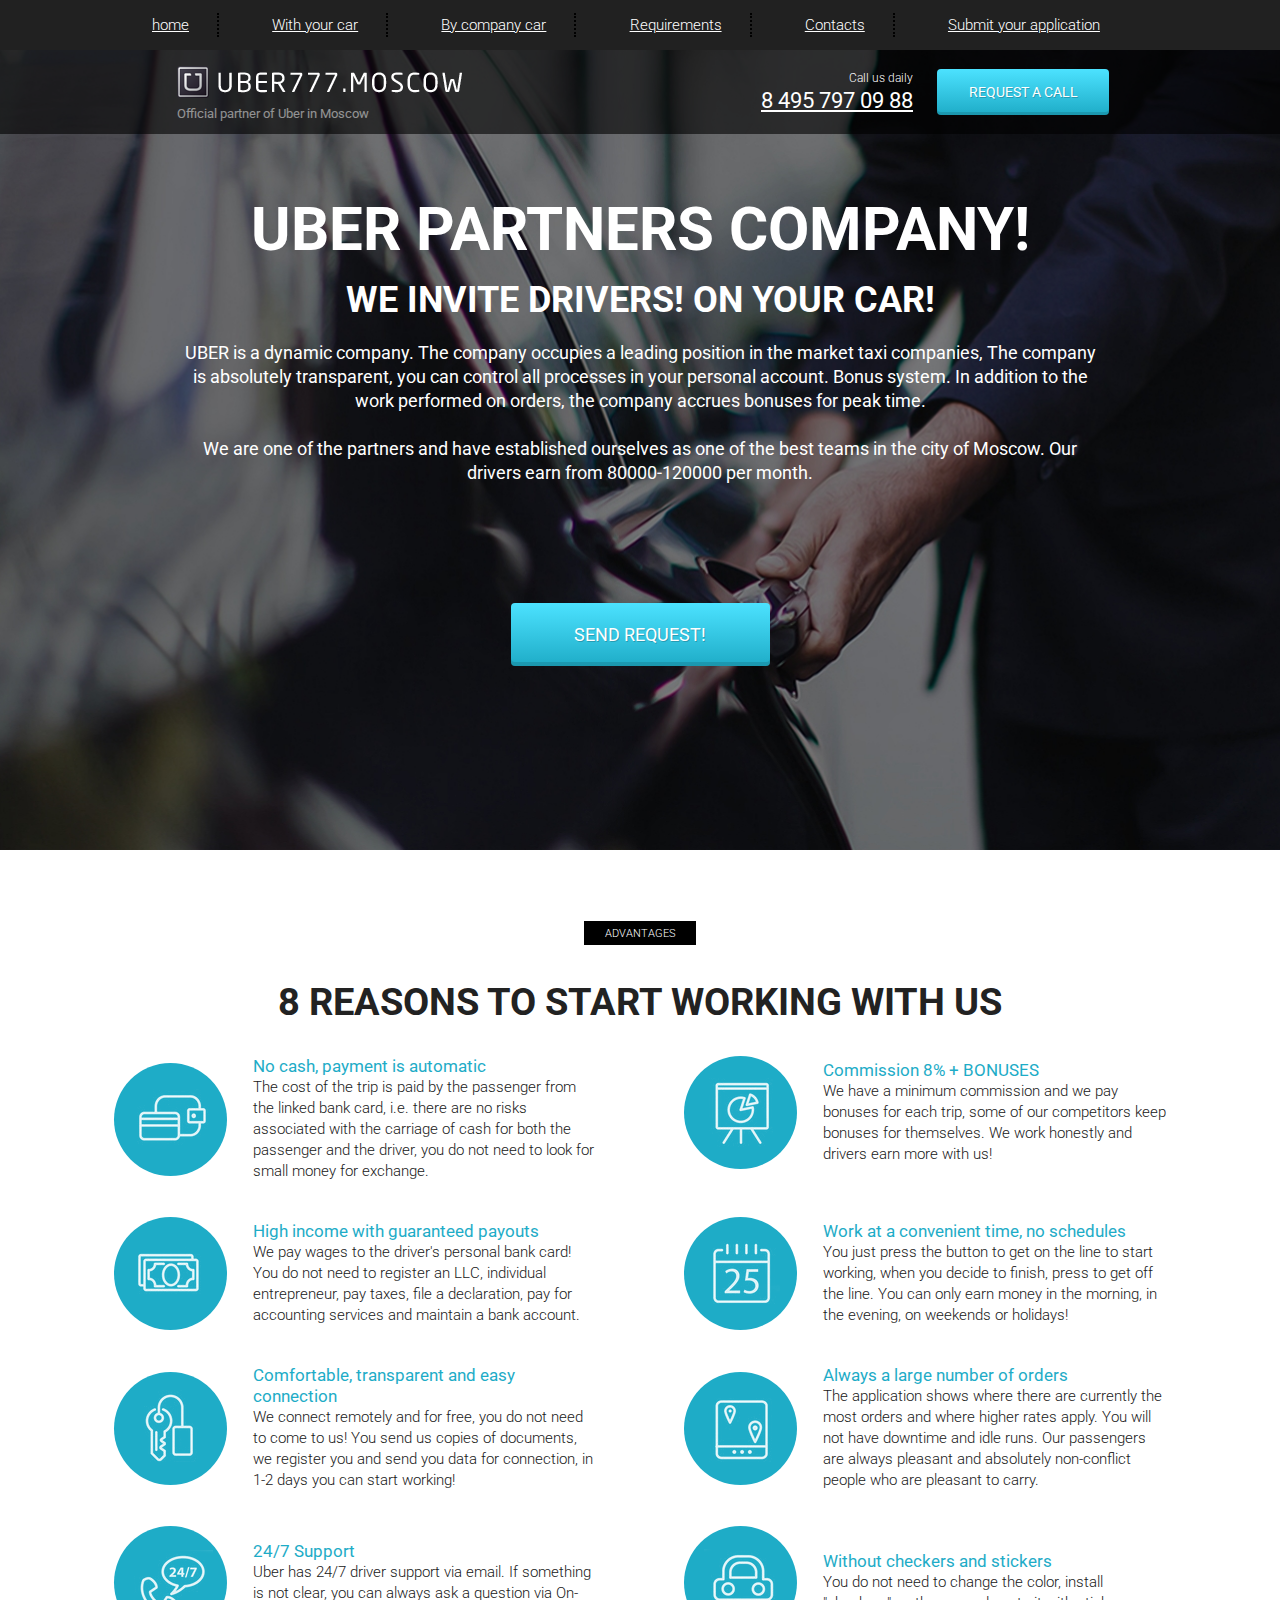
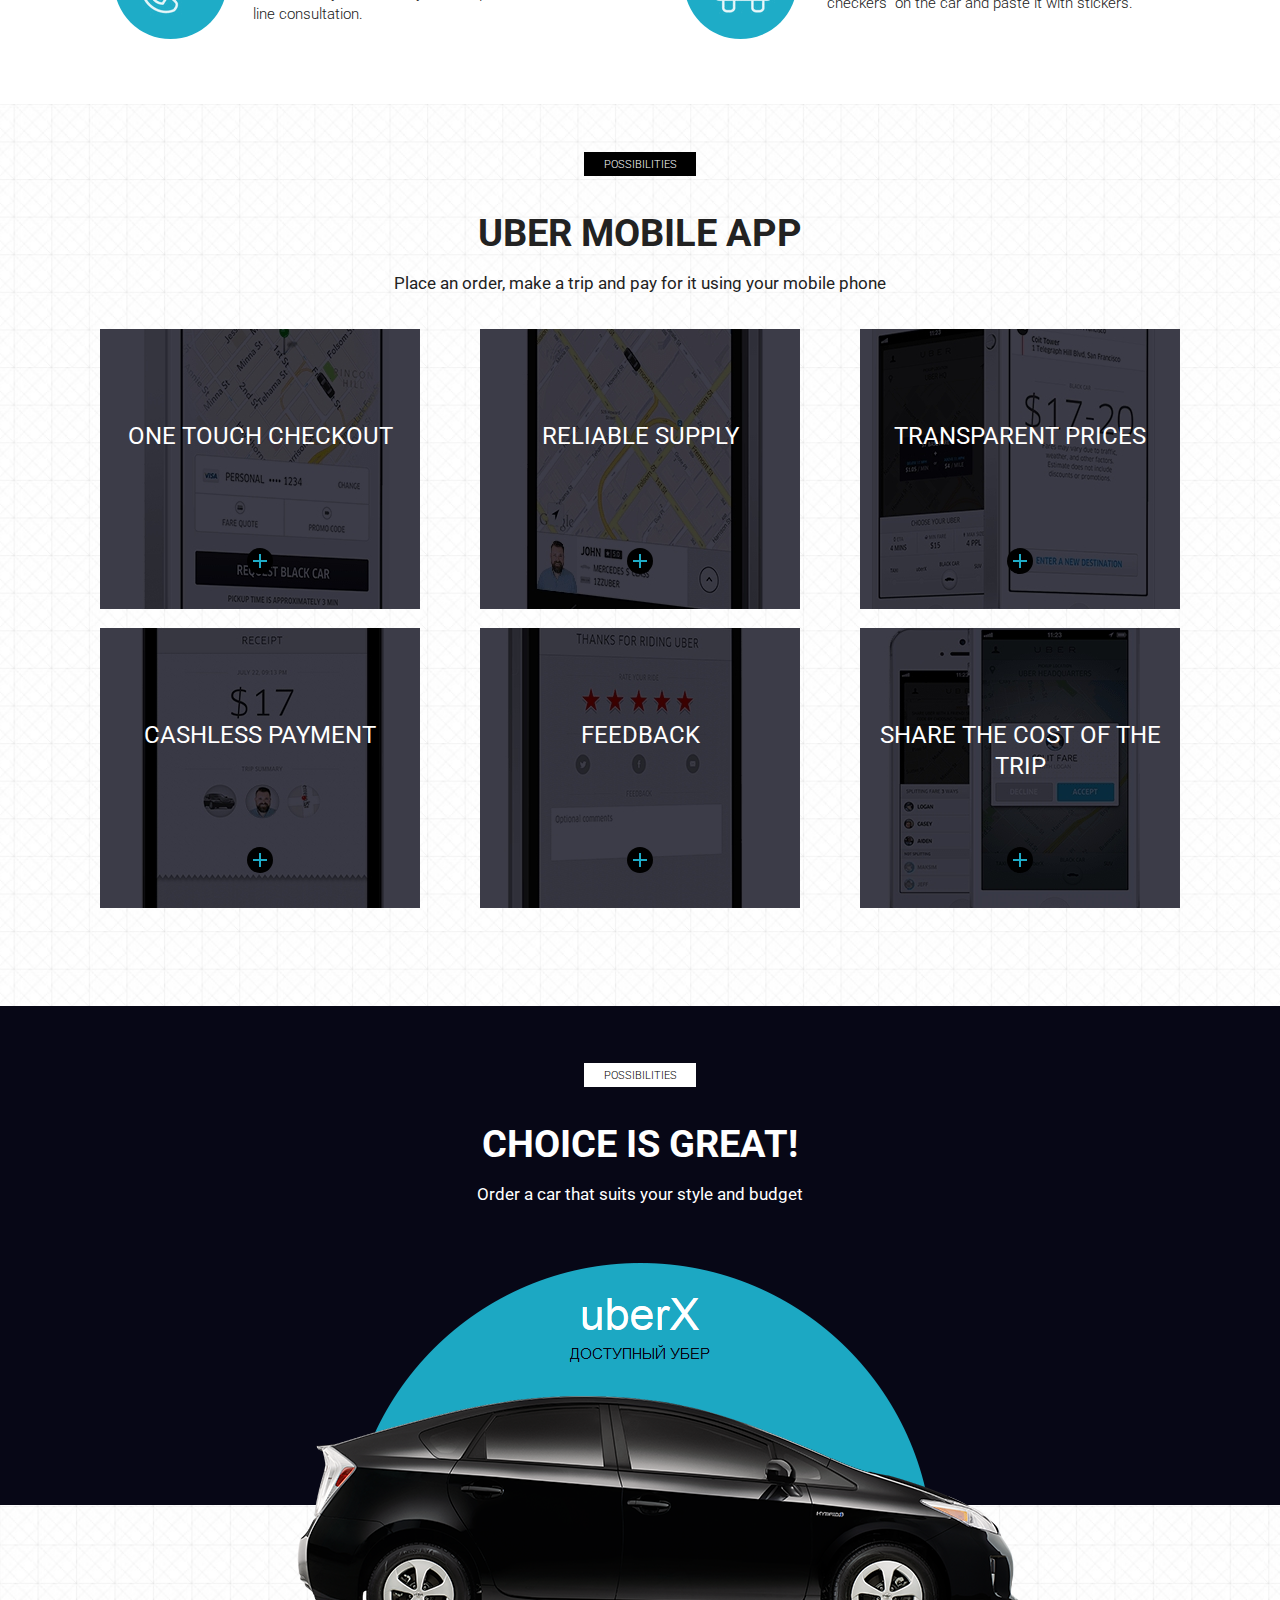
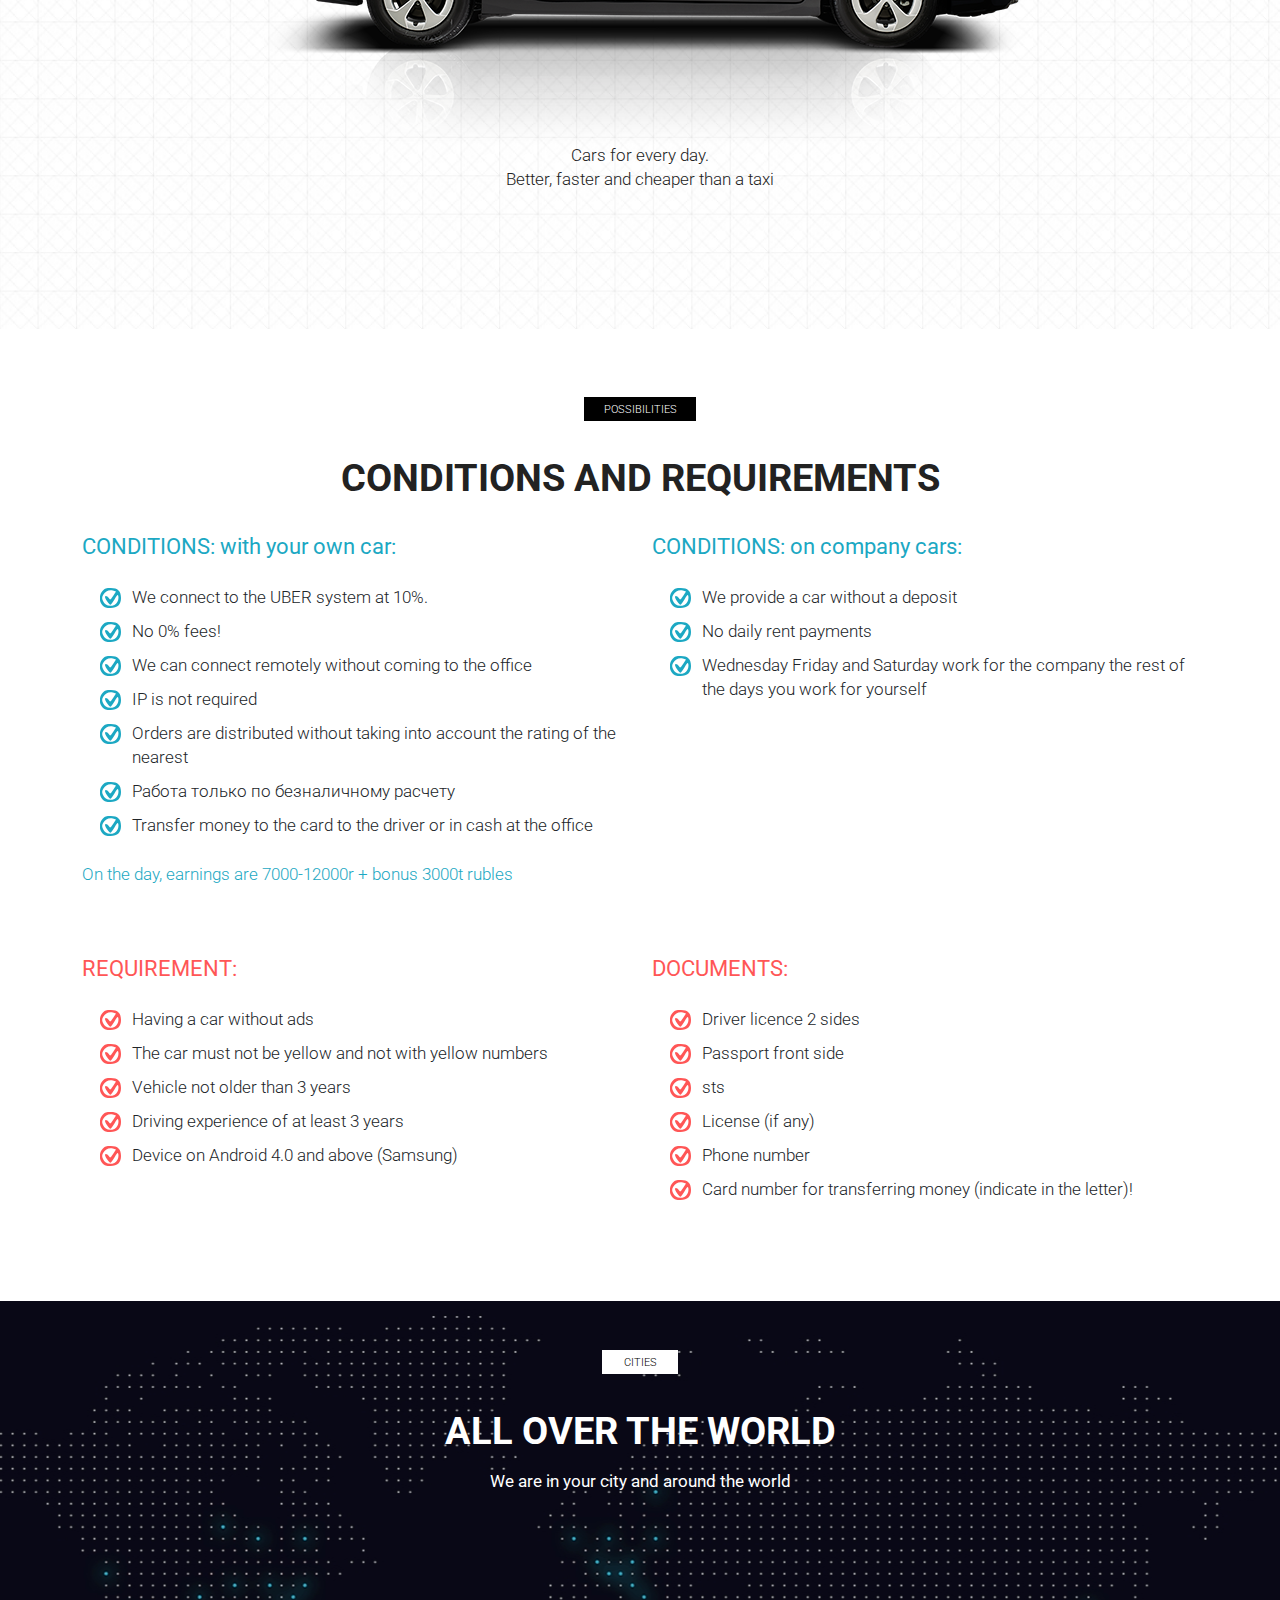
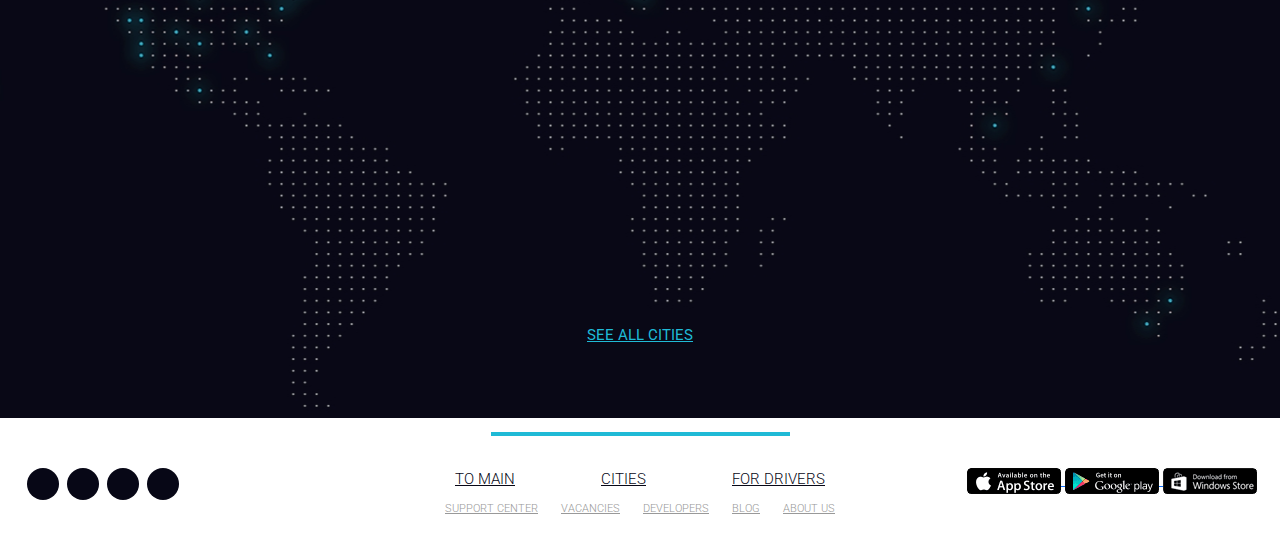
<file: uber/index.html>
<!DOCTYPE html>
<html lang="en">
<head>
    <meta charset="UTF-8">
    <meta name="viewport" content="width=device-width, initial-scale=1.0">
    <meta http-equiv="X-UA-Compatible" content="ie=edge">
    <title>Uber</title>
    <link rel="shortcut icon" href="icons/favicon.ico" type="image/x-icon">
    <link href="https://fonts.googleapis.com/css?family=Roboto:300,400,700&amp;subset=cyrillic-ext" rel="stylesheet">
    <link rel="stylesheet" href="css/bootstrap-reboot.min.css">
    <link rel="stylesheet" href="css/bootstrap-grid.min.css">
    <link rel="stylesheet" href="https://use.fontawesome.com/releases/v5.8.2/css/all.css" integrity="sha384-oS3vJWv+0UjzBfQzYUhtDYW+Pj2yciDJxpsK1OYPAYjqT085Qq/1cq5FLXAZQ7Ay" crossorigin="anonymous">
    <link rel="stylesheet" href="css/style.css">
</head>
<body>
    <header>
        <nav>
            <div class="container">
                <ul class="menu">
                    <li class="menu_item"><a href="#" class="menu_link">home</a></li>
                    <li class="menu_item"><a href="#require" class="menu_link">With your car</a></li>
                    <li class="menu_item"><a href="#require" class="menu_link">By company car</a></li>
                    <li class="menu_item"><a href="#" class="menu_link">Requirements</a></li>
                    <li class="menu_item"><a href="#" class="menu_link">Contacts</a></li>
                    <li class="menu_item"><a href="#" class="menu_link">Submit your application</a></li>
                </ul>
            </div>
            <div class="hamburger">
                <span></span>
                <span></span>
                <span></span>
            </div>
        </nav>
        <div class="subheader">
            <div class="container">
                <div class="row">
                    <div class="col-6 col-md-4 offset-md-1">
                        <a href="#" class="subheader_logo"><img src="icons/logo.png" alt="logo"></a>
                        <div class="subheader_official">Official partner of Uber in Moscow</div>
                    </div>
    
                    <div class="xs-hidden col-md-3 offset-md-1 col-xl-2 offset-xl-2">
                        <div class="subheader_call">Call us daily</div>
                        <a href="tel:84957970988" class="subheader_phone">8 495 797 09 88</a>
                    </div>
    
                    <div class="col-6 col-md-3">
                        <a href="tel:84957970988" class="xs-visible subheader_phone">8 495 797 09 88</a>
                        <button class="subheader_btn">Request a call</button>
                    </div>
                </div>
            </div>
        </div>
    </header>

    <section class="promo">
        <div class="container">
            <div class="row">
                <div class="col-md-12 offset-md-0 col-lg-10 offset-lg-1">
                    <h1 class="promo_header">UBER PARTNERS COMPANY!</h1>
                    <h2 class="promo_subheader">WE INVITE DRIVERS! ON YOUR CAR!</h2>
                    <div class="promo_descr">
                        UBER is a dynamic company. The company occupies a leading position in the market
                         taxi companies, The company is absolutely transparent, you can control all processes in your personal account. Bonus system. In addition to the work performed on orders, the company accrues bonuses for
                         peak time.
                        <br><br>
                        We are one of the partners and have established ourselves as one of the best teams in the city of Moscow. Our drivers
                         earn from 80000-120000 per month.
                    </div>
                    <button class="promo_btn">SEND REQUEST!</button>
                </div>
            </div>
        </div>
    </section>

    <section class="reasons">
        <div class="container">
            <div class="label">advantages</div>
            <h2 class="title">8 reasons to start working with us</h2>
            <div class="row">
                <div class="col-md-6">
                    <div class="reasons_block">
                        <div class="reasons_round">
                            <img src="icons/reasons/reason_1.png" alt="reason">
                        </div>
                        <div class="reasons_descr">
                            <div class="reasons_subtitle">No cash, payment is automatic</div>
                            <div class="reasons_text">
                                The cost of the trip is paid by the passenger from the linked bank card, i.е. there are no risks associated with the carriage of cash for both the passenger and the driver, you do not need to look for small money for exchange.
                            </div>
                        </div>
                    </div>
                </div>
                <div class="col-md-6">
                    <div class="reasons_block">
                        <div class="reasons_round">
                            <img src="icons/reasons/reason_2.png" alt="reason">
                        </div>
                        <div class="reasons_descr">
                            <div class="reasons_subtitle">Commission 8% + BONUSES</div>
                            <div class="reasons_text">
                                We have a minimum commission and we pay bonuses for each trip, some of our competitors keep bonuses for themselves. We work honestly and drivers earn more with us!
                            </div>
                        </div>
                    </div>
                </div>
                <div class="col-md-6">
                    <div class="reasons_block">
                        <div class="reasons_round">
                            <img src="icons/reasons/reason_3.png" alt="reason">
                        </div>
                        <div class="reasons_descr">
                            <div class="reasons_subtitle">High income with guaranteed payouts</div>
                            <div class="reasons_text">
                                We pay wages to the driver's personal bank card! You do not need to register an LLC, individual entrepreneur, pay taxes, file a declaration, pay for accounting services and maintain a bank account.
                            </div>
                        </div>
                    </div>
                </div>
                <div class="col-md-6">
                    <div class="reasons_block">
                        <div class="reasons_round">
                            <img src="icons/reasons/reason_4.png" alt="reason">
                        </div>
                        <div class="reasons_descr">
                            <div class="reasons_subtitle">Work at a convenient time, no schedules</div>
                            <div class="reasons_text">
                                You just press the button to get on the line to start working, when you decide to finish, press to get off the line. You can only earn money in the morning, in the evening, on weekends or holidays!
                            </div>
                        </div>
                    </div>
                </div>
                <div class="col-md-6">
                    <div class="reasons_block">
                        <div class="reasons_round">
                            <img src="icons/reasons/reason_5.png" alt="reason">
                        </div>
                        <div class="reasons_descr">
                            <div class="reasons_subtitle">Comfortable, transparent and easy connection</div>
                            <div class="reasons_text">
                                We connect remotely and for free, you do not need to come to us! You send us copies of documents, we register you and send you data for connection, in 1-2 days you can start working!
                            </div>
                        </div>
                    </div>
                </div>
                <div class="col-md-6">
                    <div class="reasons_block">
                        <div class="reasons_round">
                            <img src="icons/reasons/reason_6.png" alt="reason">
                        </div>
                        <div class="reasons_descr">
                            <div class="reasons_subtitle">Always a large number of orders</div>
                            <div class="reasons_text">
                                The application shows where there are currently the most orders and where higher rates apply. You will not have downtime and idle runs. Our passengers are always pleasant and absolutely non-conflict people who are pleasant to carry.
                            </div>
                        </div>
                    </div>
                </div>
                <div class="col-md-6">
                    <div class="reasons_block">
                        <div class="reasons_round">
                            <img src="icons/reasons/reason_7.png" alt="reason">
                        </div>
                        <div class="reasons_descr">
                            <div class="reasons_subtitle">24/7 Support</div>
                            <div class="reasons_text">
                                Uber has 24/7 driver support via email. If something is not clear, you can always ask a question via On-line consultation.
                            </div>
                        </div>
                    </div>
                </div>
                <div class="col-md-6">
                    <div class="reasons_block">
                        <div class="reasons_round">
                            <img src="icons/reasons/reason_8.png" alt="reason">
                        </div>
                        <div class="reasons_descr">
                            <div class="reasons_subtitle">Without checkers and stickers</div>
                            <div class="reasons_text">
                                You do not need to change the color, install "checkers" on the car and paste it with stickers.
                            </div>
                        </div>
                    </div>
                </div>
            </div>
        </div>
    </section>

    <section class="mobile">
        <div class="container">
            <div class="label">possibilities</div>
            <h2 class="title">uber mobile app</h2>
            <div class="subtitle">Place an order, make a trip and pay for it using your mobile phone</div>

            <div class="row">
                <div class="col-md-6 col-lg-4">
                    <div class="mobile_item mobile_item_1">
                        <div class="mobile_item_subtitle">
                            one touch checkout
                        </div>
                        <div class="mobile_item_plus"></div>
                    </div>
                </div>
                <div class="col-md-6 col-lg-4">
                    <div class="mobile_item mobile_item_2">
                        <div class="mobile_item_subtitle">
                            reliable supply
                        </div>
                        <div class="mobile_item_plus"></div>
                    </div>
                </div>
                <div class="col-md-6 col-lg-4">
                    <div class="mobile_item mobile_item_3">
                        <div class="mobile_item_subtitle">
                            transparent prices
                        </div>
                        <div class="mobile_item_plus"></div>
                    </div>
                </div>
                <div class="col-md-6 col-lg-4">
                    <div class="mobile_item mobile_item_4">
                        <div class="mobile_item_subtitle">
                            cashless payment
                        </div>
                        <div class="mobile_item_plus"></div>
                    </div>
                </div>
                <div class="col-md-6 col-lg-4">
                    <div class="mobile_item mobile_item_5">
                        <div class="mobile_item_subtitle">
                            Feedback
                        </div>
                        <div class="mobile_item_plus"></div>
                    </div>
                </div>
                <div class="col-md-6 col-lg-4">
                    <div class="mobile_item mobile_item_6">
                        <div class="mobile_item_subtitle">
                            share the cost of the trip
                        </div>
                        <div class="mobile_item_plus"></div>
                    </div>
                </div>
            </div>
        </div>
    </section>

    <section class="choice">
        <div class="container">
            <div class="black"></div>
            <div class="label label_white">possibilities</div>
            <h2 class="title title_white hidden-320">Choice is great!</h2>
            <div class="subtitle subtitle_white hidden-320">Order a car that suits your style and budget</div>

            <img src="img/car.png" alt="uber car" class="choice_img">
            <div class="choice_descr">
                Cars for every day.<br>
                Better, faster and cheaper than a taxi
            </div>
        </div>
    </section>

    <section class="require" id="require">
        <div class="container">
            <div class="label">possibilities</div>
            <h2 class="title">conditions and requirements</h2>
        <div class="row">
            <div class="col-md-6">
                <div class="require_block">
                    <div class="require_title">
                        CONDITIONS: with your own car:
                    </div>
                    <ul class="require_list">
                        <li>We connect to the UBER system at 10%.</li>
                        <li>
                            No 0% fees!
                        </li>
                        <li>
                            We can connect remotely without coming to the office
                        </li>
                        <li>
                            IP is not required
                        </li>
                        <li>
                            Orders are distributed without taking into account the rating of the nearest
                        </li>
                        <li>
                            Работа только по безналичному расчету
                        </li>
                        <li>
                            Transfer money to the card to the driver or in cash at the office
                        </li>
                    </ul>
                    <div class="require_descr">
                        On the day, earnings are 7000-12000r + bonus 3000t rubles
                    </div>
                </div>
            </div>
            <div class="col-md-6">
                <div class="require_block">
                    <div class="require_title">
                        CONDITIONS: on company cars:
                    </div>
                    <ul class="require_list">
                        <li>
                            We provide a car without a deposit
                        </li>
                        <li>
                            No daily rent payments
                        </li>
                        <li>
                            Wednesday Friday and Saturday work for the company the rest of the days you work for yourself
                        </li>
                    </ul>
                </div>
            </div>
            <div class="col-md-6">
                <div class="require_block require_block_nmb warning">
                    <div class="require_title">
                        REQUIREMENT:
                    </div>
                    <ul class="require_list">
                        <li>
                            Having a car without ads
                        </li>
                        <li>
                            The car must not be yellow and not with yellow numbers
                        </li>
                        <li>
                            Vehicle not older than 3 years
                        </li>
                        <li>
                            Driving experience of at least 3 years
                        </li>
                        <li>
                            Device on Android 4.0 and above (Samsung)
                        </li>
                    </ul>
                </div>
            </div>
            <div class="col-md-6">
                <div class="require_block require_block_nmb warning">
                    <div class="require_title">
                        DOCUMENTS:
                    </div>
                    <ul class="require_list">
                        <li>
                            Driver licence 2 sides
                        </li>
                        <li>
                            Passport front side
                        </li>
                        <li>
                            sts
                        </li>
                        <li>
                            License (if any)
                        </li>
                        <li>
                            Phone number
                        </li>
                        <li>
                            Card number for transferring money (indicate in the letter)!
                        </li>
                    </ul>
                </div>
            </div>
        </div>
        </div>
    </section>

    <section class="world">
        <div class="container">
            <div class="label label_white label_min">cities</div>
            <h2 class="title title_white">All over the world</h2>
            <div class="subtitle subtitle_white">We are in your city and around the world</div>

            <a href="#" class="world_link">see all cities</a>
        </div>
    </section>

    <footer>
        <div class="footer_divider"></div>
        <div class="footer_wrapper">
            <!-- Если не оборачивать каждый блок в обертку - получится криво -->
            <div>
                <div class="footer_social">
                    <a href="#" class="footer_social_item">
                        <i class="fab fa-facebook-f"></i>
                    </a>
                    <a href="#" class="footer_social_item">
                        <i class="fab fa-twitter"></i>
                    </a>
                    <a href="#" class="footer_social_item">
                        <i class="fab fa-linkedin"></i>
                    </a>
                    <a href="#" class="footer_social_item">
                        <i class="fab fa-instagram"></i>
                    </a>
                </div>
            </div>
            <div>
                <div class="footer_links">
                    <div class="footer_links_main">
                        <a href="#">To main</a>
                        <a href="#">cities</a>
                        <a href="#">for drivers</a>
                    </div>
                    <div class="footer_links_sub">
                        <a href="#">support Center</a>
                        <a href="#">vacancies</a>
                        <a href="#">developers</a>
                        <a href="#">blog</a>
                        <a href="#">about Us</a>
                    </div>
                </div>
            </div>
            <div>
                <div class="footer_mobile">
                    <a href="#">
                        <img src="img/app_store.png" alt="App Store">
                    </a>
                    <a href="#">
                        <img src="img/google_play.png" alt="Google play">
                    </a>
                    <a href="#">
                        <img src="img/windows_store.png" alt="Windows store">
                    </a>
                </div>
            </div>
        </div>
    </footer>

    <script src="js/script.js"></script>
</body>
</html>
</file>
<file: uber/css/style.css>
*{font-family:"Roboto",sans-serif}header{position:relative;height:50px}nav{position:fixed;width:100%;height:50px;background-color:#212121;z-index:5}.hamburger{display:none}.menu{display:flex;justify-content:space-between;padding:13px 70px;margin:0;list-style-type:none}.menu_link{color:#fff;font-size:15px;font-weight:300}.menu_link:hover{text-decoration:none;color:#1eacc7}.menu_item{border-right:2px dotted #000;padding-right:28px}.menu_item:last-child{border-right:none}.subheader{position:absolute;top:50px;width:100%;height:84px;background-color:rgba(0,0,0,.6)}.subheader_logo{display:block;max-width:100%;margin-top:16px}.subheader_official{margin-top:6px;opacity:.5;color:#fff;font-size:13px;font-weight:400}.subheader_call{color:#fff;font-size:12px;font-weight:300;margin-top:19px;text-align:right}.subheader_phone{display:block;margin-top:8px;color:#fff;font-size:22px;font-weight:400;text-transform:uppercase;text-align:right;line-height:12px}.subheader_phone:hover{text-decoration:none;color:#fff}.subheader_btn{margin-top:19px;width:172px;height:46px;box-shadow:inset 0 -3px 0 rgba(0,0,0,.12);border:none;border-radius:4px;background-image:linear-gradient(to top, #1eacc7 0%, #4ce2ff 100%);text-shadow:1px 1px 0 rgba(0,0,0,.21);color:#fff;font-size:14px;font-weight:400;text-transform:uppercase}.subheader_btn:hover{background-image:none;background-color:#1eacc7}.promo{min-height:800px;background:url("../img/bg/main_bg.jpg") center center/cover no-repeat;padding:150px 0 135px 0}.promo_header{color:#fff;font-weight:700;text-transform:uppercase;font-size:60px;line-height:60px;margin:0;text-align:center}.promo_subheader{color:#fff;font-weight:700;text-transform:uppercase;font-size:36px;line-height:36px;margin:0;margin-top:22px;text-align:center}.promo_descr{color:#fff;font-size:18px;font-weight:400;line-height:24px;text-align:center;margin-top:23px}.promo_btn{display:block;margin:118px auto 0 auto;width:259px;height:63px;box-shadow:inset 0 -4px 0 rgba(0,0,0,.12);border:none;border-radius:4px;background-image:linear-gradient(to top, #1eacc7 0%, #4ce2ff 100%);text-shadow:1px 1px 0 rgba(0,0,0,.21);color:#fff;font-size:18px;font-weight:400;text-transform:uppercase}.promo_btn:hover{background-image:none;background-color:#1eacc7}.reasons{padding:71px 0 65px 0}.reasons_block{display:flex;justify-content:center;align-items:center;margin-top:35px}.reasons_round{display:flex;justify-content:center;align-items:center;margin-right:26px;width:113px;height:113px;background-color:#1eacc7;border-radius:100%}.reasons_descr{width:343px}.reasons_subtitle{line-height:21px;color:#1eacc7;font-size:17px;font-weight:400}.reasons_text{color:#202020;font-size:15px;font-weight:300;line-height:21px}.label{position:relative;margin:0 auto;height:24px;width:112px;padding:5px 12px;background-color:#000;color:#fff;font-size:11px;font-weight:300;text-transform:uppercase;text-align:center;z-index:2}.label_white{background-color:#fff;color:#000}.label_min{width:76px}.title{position:relative;margin-bottom:0;margin-top:38px;color:#222;font-size:38px;line-height:38px;font-weight:700;text-transform:uppercase;text-align:center;z-index:2}.title_white{color:#fff}.subtitle{position:relative;margin-top:19px;color:#222;font-size:17px;font-weight:400;text-align:center;z-index:2}.subtitle_white{color:#fff}.mobile{min-height:864px;padding:48px 0 79px 0;background:url("../img/bg/mobile_app.png") center center/cover no-repeat}.mobile .row{margin-top:32px}.mobile_item{position:relative;width:320px;height:280px;margin:0 auto;margin-bottom:19px;padding-top:92px}.mobile_item_1{background:url("../img/bg/mobile_screen_1.jpg") center center/cover no-repeat}.mobile_item_2{background:url("../img/bg/mobile_screen_2.jpg") center center/cover no-repeat}.mobile_item_3{background:url("../img/bg/mobile_screen_3.jpg") center center/cover no-repeat}.mobile_item_4{background:url("../img/bg/mobile_screen_4.jpg") center center/cover no-repeat}.mobile_item_5{background:url("../img/bg/mobile_screen_5.jpg") center center/cover no-repeat}.mobile_item_6{background:url("../img/bg/mobile_screen_6.jpg") center center/cover no-repeat}.mobile_item_subtitle{color:#fff;font-size:24px;font-weight:400;line-height:31px;text-transform:uppercase;text-align:center}.mobile_item_plus{display:flex;justify-content:center;align-items:center;position:absolute;bottom:35px;left:50%;transform:translateX(-50%);width:26px;height:26px;background-color:#000;margin:0 auto;border-radius:100%;cursor:pointer}.mobile_item_plus:before{content:"";display:block;width:14px;height:2px;background-color:#1eacc7;transition:.3s all}.mobile_item_plus:after{content:"";position:absolute;left:50%;transform:translateX(-50%);display:block;height:14px;width:2px;background-color:#1eacc7;transition:.3s all}.mobile_item_plus:hover:before,.mobile_item_plus:hover:after{background-color:#ff5656}.choice{position:relative;min-height:895px;padding:57px 0 138px 0;background:url("../img/bg/mobile_app.png") center center/cover no-repeat}.choice_img{position:relative;display:block;margin:56px auto 0 auto;z-index:2}.choice_descr{text-align:center;color:#222;font-size:17px;font-weight:300;line-height:24px}.choice .black{position:absolute;top:0;left:0;height:499px;width:100%;background-color:#070716;z-index:1}.require{padding:68px 0 84px 0}.require_block{margin:33px 0}.require_block_nmb{margin-bottom:0px}.require_title{color:#1ca8c3;font-size:22px;font-weight:400}.require_list{list-style-type:none;padding-left:50px;margin-top:22px}.require_list li{position:relative;font-size:17px;font-weight:300;line-height:24px;margin-bottom:10px}.require_list li:before{content:"";display:block;position:absolute;left:-32px;top:3px;width:21px;height:20px;background:url("../icons/check_blue.svg") center center/cover no-repeat}.require_descr{margin-top:25px;font-size:17px;font-weight:300;line-height:24px;color:#1ca8c3}.require .warning .require_title{color:#ff5656}.require .warning .require_list li:before{background:url("../icons/check_red.svg") center center/cover no-repeat}.world{position:relative;min-height:717px;padding:49px 0;background:url("../img/bg/map.jpg") center center/cover no-repeat}.world_link{position:absolute;left:50%;transform:translateX(-50%);bottom:49px;text-align:center;font-size:15px;font-weight:400;line-height:68px;text-transform:uppercase;color:#1fbad6}.world_link:hover{text-decoration:none;color:#fff}footer{padding:14px 23px 39px 23px}footer a:hover{text-decoration:none}.footer_divider{width:299px;height:4px;background-color:#1fbad6;margin:0 auto}.footer_wrapper{display:flex;justify-content:space-between;align-items:flex-start;padding-top:32px}.footer_wrapper>div{width:33%}.footer_wrapper>div:nth-child(3){display:flex;justify-content:flex-end}.footer_social{width:160px;display:flex;justify-content:space-between}.footer_social_item{display:flex;justify-content:center;align-items:center;margin:0 4px;width:32px;height:32px;background-color:#070716;border-radius:100%}.footer_social_item i{color:#fff}.footer_links{width:390px;margin:0 auto}.footer_links_main{display:flex;justify-content:space-between;padding:0 10px}.footer_links_main a{color:#070716;font-size:15px;font-weight:300;text-transform:uppercase}.footer_links_sub{display:flex;justify-content:space-between;margin-top:10px}.footer_links_sub a{color:#999;font-size:11px;font-weight:300;text-transform:uppercase}.footer_links_lang{display:block;margin:0 auto;color:#1fbad6;font-size:11px;font-weight:400;margin-top:19px;text-transform:uppercase;text-align:center}.xs-visible{display:none}@media(max-width: 1200px){.menu_item{padding-right:20px}.menu_link{font-size:13px}.promo_header{font-size:50px}.reasons_block{align-items:flex-start}.reasons_descr{width:300px}.mobile_item{width:290px}.mobile_item_subtitle{font-size:22px}.choice{padding:55px 0;min-height:840px}.require br{display:none}.footer_wrapper>div{width:50%}.footer_wrapper>div:nth-child(1){width:25%}.footer_wrapper>div:nth-child(3){width:25%;display:flex;justify-content:flex-end}.footer_mobile{display:flex}.footer_mobile a{margin:0 3px}.footer_mobile a img{width:100%}}@media(max-width: 991px){.title{font-size:28px}.menu_item{padding-right:8px}.menu_link{font-size:10px}.subheader_logo img{width:100%}.subheader_official{font-size:11px}.subheader_phone{font-size:18px}.subheader_btn{margin-top:21px;height:40px;width:100%}.promo_header{font-size:40px}.promo_subheader{font-size:30px}.reasons_block{flex-direction:column;align-items:center}.reasons_round{margin-right:0}.reasons_descr{width:300px;margin-top:20px}.choice{min-height:800px}.choice_img{width:100%}.world{min-height:650px}.footer_wrapper{flex-wrap:wrap}.footer_wrapper>div{width:100%;display:flex;justify-content:center;margin-bottom:20px}.footer_wrapper>div:nth-child(1){width:100%}.footer_wrapper>div:nth-child(3){width:100%;justify-content:center}}@media(max-width: 767px){.title{margin-top:25px}.menu{position:fixed;flex-direction:column;justify-content:center;align-items:center;top:0;left:-100%;width:50%;height:100vh;padding:20px 15px;background-color:rgba(0,0,0,.8);transition:.6s all}.menu_active{left:0}.menu_item{padding-right:0;border:none;margin:10px 0}.menu_link{font-size:20px}.hamburger{display:block;position:absolute;right:10px;top:50%;transform:translateY(-50%);width:26px;height:12px}.hamburger span{display:block;height:2px;width:100%;background-color:#fff;margin-bottom:2px;transition:.5s all}.hamburger_active span{margin-bottom:-2px}.hamburger_active span:nth-child(1){transform:translateY(3px) rotate(-45deg)}.hamburger_active span:nth-child(2){display:none}.hamburger_active span:nth-child(3){transform:translateY(3px) rotate(45deg)}.xs-hidden{display:none}.xs-visible{display:block}.subheader_phone{display:block;margin-top:10px;color:#fff;font-size:16px;font-weight:400;text-transform:uppercase;text-align:center}.subheader_btn{display:block;width:200px;height:40px;margin:0 auto;margin-top:10px}.promo_header{line-height:45px}.reasons{padding:40px 0}.reasons_descr{width:350px}.reasons_subtitle{text-align:center}.reasons_text{margin-top:10px}.mobile{padding:40px 0}.choice{min-height:600px;padding:40px 0}.require{padding:40px 0}.world{min-height:450px}}@media(max-width: 575px){nav{height:30px}header{height:30px}.title{font-size:16px;margin-top:15px;line-height:16px}.subtitle{font-size:14px;line-height:21px;margin-top:11px}.subheader{height:60px;top:30px}.subheader_official{display:none}.subheader_logo{margin-top:16px}.subheader_phone{font-size:12px;font-weight:400;text-transform:uppercase;margin-top:11px}.subheader_btn{width:110px;height:22px;font-size:9px;margin-top:6px}.subheader_btn:hover{background-image:linear-gradient(to top, #1eacc7 0%, #4ce2ff 100%)}.promo{min-height:400px;padding:93px 0 35px 0}.promo_descr{display:none}.promo_header{font-size:30px;padding:0 24px;line-height:35px}.promo_subheader{font-size:20px;margin-top:33px;padding:0 10px;line-height:30px}.promo_btn{width:210px;height:50px;margin-top:72px;font-size:16px}.promo_btn:hover{background-image:linear-gradient(to top, #1eacc7 0%, #4ce2ff 100%)}.menu{width:85%}.menu_item{width:100%;text-align:center;padding:5px 0}.menu_link{display:block}.hamburger_active span:nth-child(1){transform:translateY(5px) rotate(-45deg)}.hamburger_active span:nth-child(3){transform:translateY(5px) rotate(45deg)}.reasons{padding:22px 0 36px 0}.reasons_block{margin-top:26px}.reasons_round{width:100px;height:100px}.reasons_descr{width:100%;margin-top:27px}.reasons_subtitle{font-size:16px;text-align:left}.reasons_text{margin-top:0}.mobile{padding:20px 0 40px 0}.mobile .row{margin-top:30px}.mobile_item{height:254px;padding:81px 40px 0 40px}.mobile_item_subtitle{font-size:18px;line-height:31px}.mobile_item_plus{bottom:28px}.mobile_item_plus:hover:before,.mobile_item_plus:hover:after{background-color:#1eacc7}.choice{padding:25px 0 33px 0;min-height:390px;background:#000}.choice_img{margin-top:35px}.choice_descr{margin-top:23px;color:#fff;font-size:17px;font-weight:300;line-height:24px}.choice .black{display:none}.hidden-320{display:none}.require{padding:25px}.require_block{margin:30px 0 0 0}.require_title{font-size:16px}.require_list{padding-left:30px;margin-top:5px}.require_list li{font-size:14px;margin-bottom:5px;line-height:20px}.require_descr{font-size:14px;margin-top:15px}.world{min-height:360px;padding:25px 0 30px 0}.world_link{width:200px;display:block;bottom:30px;line-height:15px}footer{padding:25px 0 20px 0}.footer_divider{width:253px;margin:0 auto}.footer_wrapper{padding-top:22px}.footer_wrapper>div{margin-bottom:20px}.footer_wrapper>div:nth-child(1){order:2}.footer_wrapper>div:nth-child(2){order:1}.footer_wrapper>div:nth-child(3){order:3}.footer_links{width:290px}.footer_links_main{padding:0;font-size:14px}.footer_links_sub{flex-wrap:wrap;justify-content:center}.footer_links_sub a{margin:0 7px}.footer_links_lang{margin-top:10px}}/*# sourceMappingURL=style.css.map */
</file>
<file: glopt/css/style.min.css>
/*!
 * Bootstrap Reboot v5.3.0-alpha3 (https://getbootstrap.com/)
 * Copyright 2011-2023 The Bootstrap Authors
 * Licensed under MIT (https://github.com/twbs/bootstrap/blob/main/LICENSE)
 */@import url(https://fonts.googleapis.com/css2?family=Roboto:wght@100;300;400;500;700&display=swap);:root,[data-bs-theme=light]{--bs-blue:#0d6efd;--bs-indigo:#6610f2;--bs-purple:#6f42c1;--bs-pink:#d63384;--bs-red:#dc3545;--bs-orange:#fd7e14;--bs-yellow:#ffc107;--bs-green:#198754;--bs-teal:#20c997;--bs-cyan:#0dcaf0;--bs-black:#000;--bs-white:#fff;--bs-gray:#6c757d;--bs-gray-dark:#343a40;--bs-gray-100:#f8f9fa;--bs-gray-200:#e9ecef;--bs-gray-300:#dee2e6;--bs-gray-400:#ced4da;--bs-gray-500:#adb5bd;--bs-gray-600:#6c757d;--bs-gray-700:#495057;--bs-gray-800:#343a40;--bs-gray-900:#212529;--bs-primary:#0d6efd;--bs-secondary:#6c757d;--bs-success:#198754;--bs-info:#0dcaf0;--bs-warning:#ffc107;--bs-danger:#dc3545;--bs-light:#f8f9fa;--bs-dark:#212529;--bs-primary-rgb:13,110,253;--bs-secondary-rgb:108,117,125;--bs-success-rgb:25,135,84;--bs-info-rgb:13,202,240;--bs-warning-rgb:255,193,7;--bs-danger-rgb:220,53,69;--bs-light-rgb:248,249,250;--bs-dark-rgb:33,37,41;--bs-primary-text-emphasis:#052c65;--bs-secondary-text-emphasis:#2b2f32;--bs-success-text-emphasis:#0a3622;--bs-info-text-emphasis:#055160;--bs-warning-text-emphasis:#664d03;--bs-danger-text-emphasis:#58151c;--bs-light-text-emphasis:#495057;--bs-dark-text-emphasis:#495057;--bs-primary-bg-subtle:#cfe2ff;--bs-secondary-bg-subtle:#e2e3e5;--bs-success-bg-subtle:#d1e7dd;--bs-info-bg-subtle:#cff4fc;--bs-warning-bg-subtle:#fff3cd;--bs-danger-bg-subtle:#f8d7da;--bs-light-bg-subtle:#fcfcfd;--bs-dark-bg-subtle:#ced4da;--bs-primary-border-subtle:#9ec5fe;--bs-secondary-border-subtle:#c4c8cb;--bs-success-border-subtle:#a3cfbb;--bs-info-border-subtle:#9eeaf9;--bs-warning-border-subtle:#ffe69c;--bs-danger-border-subtle:#f1aeb5;--bs-light-border-subtle:#e9ecef;--bs-dark-border-subtle:#adb5bd;--bs-white-rgb:255,255,255;--bs-black-rgb:0,0,0;--bs-font-sans-serif:system-ui,-apple-system,"Segoe UI",Roboto,"Helvetica Neue","Noto Sans","Liberation Sans",Arial,sans-serif,"Apple Color Emoji","Segoe UI Emoji","Segoe UI Symbol","Noto Color Emoji";--bs-font-monospace:SFMono-Regular,Menlo,Monaco,Consolas,"Liberation Mono","Courier New",monospace;--bs-gradient:linear-gradient(180deg, rgba(255, 255, 255, 0.15), rgba(255, 255, 255, 0));--bs-body-font-family:var(--bs-font-sans-serif);--bs-body-font-size:1rem;--bs-body-font-weight:400;--bs-body-line-height:1.5;--bs-body-color:#212529;--bs-body-color-rgb:33,37,41;--bs-body-bg:#fff;--bs-body-bg-rgb:255,255,255;--bs-emphasis-color:#000;--bs-emphasis-color-rgb:0,0,0;--bs-secondary-color:rgba(33, 37, 41, 0.75);--bs-secondary-color-rgb:33,37,41;--bs-secondary-bg:#e9ecef;--bs-secondary-bg-rgb:233,236,239;--bs-tertiary-color:rgba(33, 37, 41, 0.5);--bs-tertiary-color-rgb:33,37,41;--bs-tertiary-bg:#f8f9fa;--bs-tertiary-bg-rgb:248,249,250;--bs-link-color:#0d6efd;--bs-link-color-rgb:13,110,253;--bs-link-decoration:underline;--bs-link-hover-color:#0a58ca;--bs-link-hover-color-rgb:10,88,202;--bs-code-color:#d63384;--bs-highlight-bg:#fff3cd;--bs-border-width:1px;--bs-border-style:solid;--bs-border-color:#dee2e6;--bs-border-color-translucent:rgba(0, 0, 0, 0.175);--bs-border-radius:0.375rem;--bs-border-radius-sm:0.25rem;--bs-border-radius-lg:0.5rem;--bs-border-radius-xl:1rem;--bs-border-radius-xxl:2rem;--bs-border-radius-2xl:var(--bs-border-radius-xxl);--bs-border-radius-pill:50rem;--bs-box-shadow:0 0.5rem 1rem rgba(0, 0, 0, 0.15);--bs-box-shadow-sm:0 0.125rem 0.25rem rgba(0, 0, 0, 0.075);--bs-box-shadow-lg:0 1rem 3rem rgba(0, 0, 0, 0.175);--bs-box-shadow-inset:inset 0 1px 2px rgba(0, 0, 0, 0.075);--bs-focus-ring-width:0.25rem;--bs-focus-ring-opacity:0.25;--bs-focus-ring-color:rgba(13, 110, 253, 0.25);--bs-form-valid-color:#198754;--bs-form-valid-border-color:#198754;--bs-form-invalid-color:#dc3545;--bs-form-invalid-border-color:#dc3545}[data-bs-theme=dark]{color-scheme:dark;--bs-body-color:#adb5bd;--bs-body-color-rgb:173,181,189;--bs-body-bg:#212529;--bs-body-bg-rgb:33,37,41;--bs-emphasis-color:#fff;--bs-emphasis-color-rgb:255,255,255;--bs-secondary-color:rgba(173, 181, 189, 0.75);--bs-secondary-color-rgb:173,181,189;--bs-secondary-bg:#343a40;--bs-secondary-bg-rgb:52,58,64;--bs-tertiary-color:rgba(173, 181, 189, 0.5);--bs-tertiary-color-rgb:173,181,189;--bs-tertiary-bg:#2b3035;--bs-tertiary-bg-rgb:43,48,53;--bs-primary-text-emphasis:#6ea8fe;--bs-secondary-text-emphasis:#a7acb1;--bs-success-text-emphasis:#75b798;--bs-info-text-emphasis:#6edff6;--bs-warning-text-emphasis:#ffda6a;--bs-danger-text-emphasis:#ea868f;--bs-light-text-emphasis:#f8f9fa;--bs-dark-text-emphasis:#dee2e6;--bs-primary-bg-subtle:#031633;--bs-secondary-bg-subtle:#161719;--bs-success-bg-subtle:#051b11;--bs-info-bg-subtle:#032830;--bs-warning-bg-subtle:#332701;--bs-danger-bg-subtle:#2c0b0e;--bs-light-bg-subtle:#343a40;--bs-dark-bg-subtle:#1a1d20;--bs-primary-border-subtle:#084298;--bs-secondary-border-subtle:#41464b;--bs-success-border-subtle:#0f5132;--bs-info-border-subtle:#087990;--bs-warning-border-subtle:#997404;--bs-danger-border-subtle:#842029;--bs-light-border-subtle:#495057;--bs-dark-border-subtle:#343a40;--bs-link-color:#6ea8fe;--bs-link-hover-color:#8bb9fe;--bs-link-color-rgb:110,168,254;--bs-link-hover-color-rgb:139,185,254;--bs-code-color:#e685b5;--bs-border-color:#495057;--bs-border-color-translucent:rgba(255, 255, 255, 0.15);--bs-form-valid-color:#75b798;--bs-form-valid-border-color:#75b798;--bs-form-invalid-color:#ea868f;--bs-form-invalid-border-color:#ea868f}*,::after,::before{box-sizing:border-box}@media(prefers-reduced-motion:no-preference){:root{scroll-behavior:smooth}}body{margin:0;font-family:var(--bs-body-font-family);font-size:var(--bs-body-font-size);font-weight:var(--bs-body-font-weight);line-height:var(--bs-body-line-height);color:var(--bs-body-color);text-align:var(--bs-body-text-align);background-color:var(--bs-body-bg);-webkit-text-size-adjust:100%;-webkit-tap-highlight-color:transparent}hr{margin:1rem 0;color:inherit;border:0;border-top:var(--bs-border-width) solid;opacity:.25}h1,h2,h3,h4,h5,h6{margin-top:0;margin-bottom:.5rem;font-weight:500;line-height:1.2;color:var(--bs-heading-color,inherit)}h1{font-size:calc(1.375rem + 1.5vw)}@media(min-width:1200px){h1{font-size:2.5rem}}h2{font-size:calc(1.325rem + .9vw)}@media(min-width:1200px){h2{font-size:2rem}}h3{font-size:calc(1.3rem + .6vw)}@media(min-width:1200px){h3{font-size:1.75rem}}h4{font-size:calc(1.275rem + .3vw)}@media(min-width:1200px){h4{font-size:1.5rem}}h5{font-size:1.25rem}h6{font-size:1rem}p{margin-top:0;margin-bottom:1rem}abbr[title]{-webkit-text-decoration:underline dotted;text-decoration:underline dotted;cursor:help;-webkit-text-decoration-skip-ink:none;text-decoration-skip-ink:none}address{margin-bottom:1rem;font-style:normal;line-height:inherit}ol,ul{padding-left:2rem}dl,ol,ul{margin-top:0;margin-bottom:1rem}ol ol,ol ul,ul ol,ul ul{margin-bottom:0}dt{font-weight:700}dd{margin-bottom:.5rem;margin-left:0}blockquote{margin:0 0 1rem}b,strong{font-weight:bolder}small{font-size:.875em}mark{padding:.1875em;background-color:var(--bs-highlight-bg)}sub,sup{position:relative;font-size:.75em;line-height:0;vertical-align:baseline}sub{bottom:-.25em}sup{top:-.5em}a{color:rgba(var(--bs-link-color-rgb),var(--bs-link-opacity,1));text-decoration:underline}a:hover{--bs-link-color-rgb:var(--bs-link-hover-color-rgb)}a:not([href]):not([class]),a:not([href]):not([class]):hover{color:inherit;text-decoration:none}code,kbd,pre,samp{font-family:var(--bs-font-monospace);font-size:1em}pre{display:block;margin-top:0;margin-bottom:1rem;overflow:auto;font-size:.875em}pre code{font-size:inherit;color:inherit;word-break:normal}code{font-size:.875em;color:var(--bs-code-color);word-wrap:break-word}a>code{color:inherit}kbd{padding:.1875rem .375rem;font-size:.875em;color:var(--bs-body-bg);background-color:var(--bs-body-color);border-radius:.25rem}kbd kbd{padding:0;font-size:1em}figure{margin:0 0 1rem}img,svg{vertical-align:middle}table{caption-side:bottom;border-collapse:collapse}caption{padding-top:.5rem;padding-bottom:.5rem;color:var(--bs-secondary-color);text-align:left}th{text-align:inherit;text-align:-webkit-match-parent}tbody,td,tfoot,th,thead,tr{border-color:inherit;border-style:solid;border-width:0}label{display:inline-block}button{border-radius:0}button:focus:not(:focus-visible){outline:0}button,input,optgroup,select,textarea{margin:0;font-family:inherit;font-size:inherit;line-height:inherit}button,select{text-transform:none}[role=button]{cursor:pointer}select{word-wrap:normal}select:disabled{opacity:1}[list]:not([type=date]):not([type=datetime-local]):not([type=month]):not([type=week]):not([type=time])::-webkit-calendar-picker-indicator{display:none!important}[type=button],[type=reset],[type=submit],button{-webkit-appearance:button}[type=button]:not(:disabled),[type=reset]:not(:disabled),[type=submit]:not(:disabled),button:not(:disabled){cursor:pointer}::-moz-focus-inner{padding:0;border-style:none}textarea{resize:vertical}fieldset{min-width:0;padding:0;margin:0;border:0}legend{float:left;width:100%;padding:0;margin-bottom:.5rem;font-size:calc(1.275rem + .3vw);line-height:inherit}@media(min-width:1200px){legend{font-size:1.5rem}}legend+*{clear:left}::-webkit-datetime-edit-day-field,::-webkit-datetime-edit-fields-wrapper,::-webkit-datetime-edit-hour-field,::-webkit-datetime-edit-minute,::-webkit-datetime-edit-month-field,::-webkit-datetime-edit-text,::-webkit-datetime-edit-year-field{padding:0}::-webkit-inner-spin-button{height:auto}[type=search]{outline-offset:-2px;-webkit-appearance:textfield}::-webkit-search-decoration{-webkit-appearance:none}::-webkit-color-swatch-wrapper{padding:0}::file-selector-button{font:inherit;-webkit-appearance:button}output{display:inline-block}iframe{border:0}summary{display:list-item;cursor:pointer}progress{vertical-align:baseline}[hidden]{display:none!important}*{font-family:Roboto,sans-serif}.container{width:1141px;margin:0 auto}.title{color:#2e2e2e;font-size:26px;font-weight:700;text-align:center}.menu-container{display:none}.promo{padding-top:23px;min-height:680px;position:relative;background:url(../img/background.png) no-repeat 50%/cover}.menu{display:grid;grid-template-columns:100px 600px 340px;-moz-column-gap:55px;column-gap:55px;justify-content:center;align-items:center}.menu__items{display:grid;grid-template:23px/repeat(7,auto)}.menu__item{color:#fff;font-size:15px;font-weight:400;text-decoration:none;cursor:pointer;border-right:1px solid rgba(255,255,255,.4);text-align:center}.menu__item:hover{transition:all .5s;color:#ec644b;text-decoration:underline}.menu__item:last-child{border-right:none}.menu__phone{display:grid;grid-template-columns:repeat(2,180px);-moz-column-gap:19px;column-gap:19px}.menu__link{display:grid;grid-template-rows:13px;row-gap:5px;justify-self:end}.menu__link a{color:#fff;font-size:19px;font-weight:700;text-decoration:none}.menu__link a:hover{transition:all .5s;color:#ec644b;text-decoration:underline}.menu__number{color:#fff;font-size:14px;font-weight:300;justify-self:end}.headers{text-align:center;padding-top:9px}.headers__title{color:#fff;font-size:24px;font-weight:300}.headers h1{color:#ec644b;font-size:72px;font-weight:700;line-height:72px}.headers h1 span{color:#fff;font-size:42px;font-weight:400}.headers .section{text-align:center;margin-bottom:20px}.headers .line-container{padding-top:38px;display:grid;grid-template-columns:400px 10px 400px;justify-content:center;-moz-column-gap:10px;column-gap:10px}.headers .line{background-color:#fff;width:100%;height:1px}.headers .dot{background-color:#fff;width:10px;height:10px;border-radius:100%;margin-top:-4px}.icons{padding-top:27px;display:grid;grid-template-columns:repeat(4,260px);justify-content:center}.icons .icon{display:flex;flex-direction:column;align-items:center;justify-content:center}.icons .icon__desr{padding-top:19px;color:#fff;font-size:16px;font-weight:300;text-align:center}.button{padding-top:39px;padding-bottom:82px}.btn{width:160px;height:45px;background-color:#ec644b;color:#fff;font-size:12px;font-weight:400;border-radius:50px;text-align:center;border-style:none}.big{position:relative;width:230px;height:57px;left:50%;transform:translateX(-50%);font-size:15px;font-weight:700}.menu-container{position:fixed;top:0;left:0;width:100%;height:100%;background-color:rgba(0,0,0,0);overflow:hidden;z-index:999}.menu-toggle{display:none}.menu-button{position:fixed;top:20px;left:20px;z-index:999;cursor:pointer}.bar{display:block;width:25px;height:3px;margin-bottom:5px;background-color:#ec644b;transition:transform .3s ease-in-out}.menu-items{position:fixed;top:0;left:0;width:100%;height:100%;background-color:rgba(0,0,0,.9);list-style:none;padding:50px;transform:translateX(-100%);transition:transform .3s ease-in-out}.menu-items li{opacity:0;transform:translateX(-20px);transition:opacity .3s ease-in-out,transform .3s ease-in-out}ul{display:flex;flex-direction:column;row-gap:50px;text-align:center}ul a{color:#ec644b;text-decoration:none;font-size:20px;font-weight:700}.menu-toggle:checked~.menu-items{transform:translateX(0)}.menu-toggle:checked~.menu-container{background-color:rgba(0,0,0,.5)}.menu-toggle:checked~.menu-button .bar:nth-child(1){transform:rotate(45deg) translate(6px,6px)}.menu-toggle:checked~.menu-button .bar:nth-child(2){opacity:0}.menu-toggle:checked~.menu-button .bar:nth-child(3){transform:rotate(-45deg) translate(6px,-6px)}.menu-toggle:checked~.menu-items li{opacity:1;transform:translateX(0)}.popup-container{z-index:999;display:none;position:fixed;top:0;left:0;width:100%;height:100%;background-color:rgba(0,0,0,.5);justify-content:center;align-items:center}.popup-content{background-color:rgba(255,255,255,.1);-webkit-backdrop-filter:blur(5px);backdrop-filter:blur(5px);border-style:solid;border-color:#ec644b;padding:20px;border-radius:50px;text-align:center}.popup-content h2{margin-bottom:10px;color:#fff}.popup-content label{display:block;margin-bottom:5px;color:#fff}.popup-content input,.popup-content textarea{width:100%;padding:5px;margin-bottom:10px;border-color:#ec644b}.popup-content button{padding:10px 20px}#open-popup{padding:10px 20px}#close-popup{margin-top:10px}.benefits{padding-top:58px;padding-bottom:51px}.benefits__wrapper{padding-top:32px;display:grid;grid-template-columns:repeat(2,auto);-moz-column-gap:99px;column-gap:99px}.benefits__list{display:grid;grid-template-rows:repeat(4,auto);row-gap:36px}.benefits__item{display:grid;grid-template:repeat(2,auto)/repeat(2,auto);-moz-column-gap:17px;column-gap:17px}.benefits__item img{grid-row:1/3}.benefits__title{grid-column:2/3;color:#ec644b;font-size:16px;font-weight:700}.benefits__descr{grid-column:2/3;font-weight:300}.work{padding-top:51px;padding-bottom:57px}.work__header{padding-bottom:20px}.work h3{padding-top:17px;color:#2e2e2e;font-size:21px;font-weight:300;text-align:center}.work__wrapper{padding-top:37px;display:flex;justify-content:space-between;-moz-column-gap:29px;column-gap:29px}.work__item{text-align:center}.work__item img{padding-bottom:28px;width:100%}.work__title{color:#ec644b;font-size:18px;font-weight:700;padding-bottom:10px}.work__subtitle{font-weight:300}.underline{width:148px;height:1px;background-color:#ec644b;position:relative;left:50%;transform:translateX(-50%)}.china{min-height:350px;background:url(../img/china/background.png) 50%/cover no-repeat}.china h2{padding-top:180px;position:relative;z-index:2;color:#fff;text-align:center}.china__desrc{padding-top:22px;position:relative;z-index:2;color:#fff;text-align:center}.china__person{padding-top:58px;position:absolute;height:51px;color:#fff;z-index:2;left:50%;transform:translateX(-50%)}.china__person img{display:block;margin:21px 27px 30px 27px}.china__person::before{content:"";position:absolute;width:102px;height:102px;border:1px solid #fff;border-radius:100%}.china::before{content:"";position:absolute;background-color:#414141;opacity:.3;width:100%;min-height:350px}.blur{position:absolute;-webkit-backdrop-filter:blur(10px);backdrop-filter:blur(10px);width:100%;min-height:350px;z-index:0}.delivery{padding-top:53px}.delivery__title{color:#2e2e2e;font-size:26px;font-weight:700;text-align:center;padding-bottom:20px}.delivery__subtitle{padding-top:17px;color:#2e2e2e;text-align:center;font-size:21px;font-weight:300}.delivery__forms{padding-top:32px;display:flex;justify-content:space-around}.delivery__form{display:grid;grid-template-rows:61px repeat(5,auto);width:265px;min-height:355px;border:1px solid #e9e9e9;text-align:center;row-gap:15px}.delivery__form_header{padding-top:20px;background-color:#25333c;color:#fff;font-size:16px;font-weight:700}.delivery__form_title{color:#2e2e2e;font-size:14px;font-weight:400}.delivery__form_subtitle{color:#ec644b;font-size:28px}.delivery__form_text{color:#2e2e2e;font-size:14px;font-weight:300}.delivery__form_btn{padding-bottom:25px}.consultation{padding-top:56px;padding-bottom:58px;text-align:center}.consultation__title{font-size:28px;font-weight:400;color:#3a3a3a}.consultation__person{padding-top:20px}.consultation__person img{margin:17px 20px 23px 24px}.consultation__person::before{content:"";position:absolute;width:102px;height:102px;border:1px solid #ec644b;border-radius:100%}.consultation__input{padding-top:20px;padding-bottom:20px}.consultation__input_email,.consultation__input_phone,.consultation__input_text{height:40px;width:300px;border-radius:20px;color:#2e2e2e;font-size:14px;font-weight:300;padding:0 20px}.manager{min-height:350px;background:url(../img/manager/background.png) 50%/cover no-repeat}.manager h2{padding-top:180px;position:relative;z-index:2;color:#fff;text-align:center}.manager__desrc{padding-top:22px;position:relative;z-index:2;color:#fff;text-align:center}.manager__person{padding-top:58px;position:absolute;height:51px;color:#fff;z-index:2;left:50%;transform:translateX(-50%)}.manager__person img{display:block;margin:24px 25px 25px 24px}.manager__person::before{content:"";position:absolute;width:102px;height:102px;border:1px solid #fff;border-radius:100%}.manager::before{content:"";position:absolute;background-color:#414141;opacity:.3;width:100%;min-height:350px}.blur{position:absolute;-webkit-backdrop-filter:blur(10px);backdrop-filter:blur(10px);width:100%;min-height:350px;z-index:0}.sceme{padding-bottom:46px;background-color:#f3f3f3;min-height:454px}.sceme__header{padding-top:51px;color:#2e2e2e;font-size:26px;font-weight:700;text-align:center}.sceme .container{display:grid;grid-template:repeat(2,auto)/repeat(4,auto);row-gap:43px}.sceme__items1{text-align:center;grid-row:1/2;grid-column:1/5;padding-top:29px;display:grid;grid-template-columns:repeat(4,250px);-moz-column-gap:43px;column-gap:43px}.sceme__items2{text-align:center;grid-column:2/4;grid-row:2/3;position:relative;padding-top:29px;display:grid;grid-template-columns:repeat(3,250px);-moz-column-gap:43px;column-gap:43px}.sceme__item{display:flex;flex-direction:column;row-gap:12px}.sceme__item_text{color:#3a3a3a;font-size:14px;font-weight:300}.sceme__item_title{color:#ec644b;font-size:16px;font-weight:700}.clients{padding-top:51px;padding-bottom:65px}.clients__title{text-align:center;color:#2e2e2e;font-size:26px;font-weight:700;padding-bottom:25px}.clients__subtitle{text-align:center;padding-top:17px;color:#2e2e2e;font-size:21px;font-weight:300}.clients .carousel__item{padding-top:31px;width:600px;position:relative;left:50%;transform:translateX(-50%);text-align:center}.clients .carousel__item-top{padding-bottom:19px;display:grid;grid-template-columns:14px 114px 14px;justify-content:center;align-items:center;-moz-column-gap:39px;column-gap:39px}.clients .carousel__item .arrow_r{border:none;background-color:rgba(0,0,0,0)}.clients .carousel__item .arrow_r .arrowr{width:0;height:0;border-style:solid;border-width:10px 0 10px 20px;border-color:rgba(0,0,0,0) rgba(0,0,0,0) rgba(0,0,0,0) #ec644b}.clients .carousel__item .arrow_l{border:none;background-color:rgba(0,0,0,0)}.clients .carousel__item .arrow_l .arrowl{width:0;height:0;border-style:solid;border-width:10px 0 10px 20px;border-color:rgba(0,0,0,0) rgba(0,0,0,0) rgba(0,0,0,0) #ec644b;transform:rotate(180deg)}.clients .carousel_title{font-size:18px;font-weight:700}.clients .carousel_text{color:#3a3a3a;font-size:14px;font-weight:300}.questions{min-height:438px;background:url(../img/questions/background.png) 50%/cover no-repeat}.questions .container{padding-top:62px;display:flex;justify-content:center;align-items:center}.questions .window{z-index:3}.questions .window__header{content:"";width:896px;height:68px;background-color:#25333c;color:#fff;display:flex;flex-direction:column;justify-content:center;align-items:center}.questions .window__header_title{font-size:19px;font-weight:700}.questions .window__header_subtitle{font-size:14px;font-weight:400}.questions .window__bottom{content:"";width:896px;height:229px;background-color:rgba(255,255,255,.7)}.questions .window__bottom_input{padding:18px 41px 87px 39px;display:grid;grid-template:45px 71px 60px/repeat(3,268px);row-gap:8px;-moz-column-gap:6px;column-gap:6px}.questions .window__bottom_input-email,.questions .window__bottom_input-name,.questions .window__bottom_input-number{border-radius:20px;border-color:rgba(0,0,0,.21);padding:0 20px}.questions .window__bottom_input-message{grid-column:1/4;grid-row:2/3;border-radius:20px;border-color:rgba(0,0,0,.21);padding:10px 20px;resize:none}.questions .window__bottom_input .btn{grid-row:3/4;grid-column:2/3;justify-self:center;align-self:flex-end}.questions::before{content:"";position:absolute;background-color:#414141;opacity:.3;width:100%;min-height:438px;z-index:1}.map{min-height:500px}.map__adress{width:100%;height:500px}.footer{min-height:201px;background-color:#25333c}.footer .container{padding-top:24px;display:grid;grid-template-columns:100%;grid-template-rows:71px 1px 32px;row-gap:30px;justify-content:center}.footer__top{color:#fff;display:flex;justify-content:space-between;grid-row:1/2}.footer__top_logo{display:grid;grid-template-columns:68px auto;align-items:center;-moz-column-gap:43px;column-gap:43px}.footer__top_logo p{font-size:16px;font-weight:700;display:flex;justify-self:center;align-self:center;margin:0}.footer__top_phone{display:grid;grid-template-columns:repeat(2,auto);-moz-column-gap:19px;column-gap:19px}.footer__top_phone-number{text-align:end}.footer__top_phone-number a{color:#fff;text-decoration:none;font-size:19px;font-weight:700}.footer .line{width:1171px;justify-self:center;grid-row:2/3;content:"";height:1px;opacity:.3;background-color:#fff}.footer__bottom{grid-row:3/4;display:grid;grid-template-columns:repeat(3,auto)}.footer__bottom_link a{opacity:.6;color:#fff;font-size:13px;font-weight:300}.footer__bottom_conf a{color:#ec644b;font-size:13px;font-weight:300;text-decoration:underline}.footer__bottom_creator{justify-self:end;display:grid;grid-template-columns:100px 32px;-moz-column-gap:10px;column-gap:10px}.footer__bottom_creator p{display:flex;justify-self:center;align-self:center;margin:0;opacity:.6;color:#fff;font-size:13px;font-weight:300}@media(max-width:1200px){.container{max-width:960px}.promo .menu{display:none}.promo .headers{padding-top:100px}.promo .headers h1{font-size:60px}.promo .headers h1 span{font-size:30px}.promo .icons{grid-template-columns:repeat(4,200px);-moz-column-gap:30px;column-gap:30px}.work__wrapper{display:grid;grid-template:repeat(2,auto)/repeat(2,auto)}.sceme .container{display:flex;flex-direction:column;align-items:center}.sceme__items1,.sceme__items2{display:grid;grid-template-columns:repeat(2,250px);grid:auto;row-gap:43px}.footer .line{width:100%}}@media(max-width:992px){.container{max-width:720px}.promo .headers h1{font-size:60px}.promo .headers h1 span{font-size:30px}.promo .headers .line-container{grid-template-columns:300px 10px 300px}.promo .icons{grid-template:repeat(2,200px)/repeat(2,200px);-moz-column-gap:30px;column-gap:30px}.work__wrapper{display:grid;grid-template:repeat(2,auto)/repeat(1,auto);row-gap:37px}.questions{height:500px}.questions .window{width:100%}.questions .window__header{width:100%}.questions .window__bottom{width:100%;height:300px}.questions .window__bottom_input{display:flex;flex-direction:column;justify-content:center}.questions .window__bottom_input-email,.questions .window__bottom_input-message,.questions .window__bottom_input-name,.questions .window__bottom_input-number{text-align:center}.questions::before{height:500px}}@media(max-width:768px){.container{max-width:540px}.promo .headers__title{font-size:20px}.promo .headers h1{font-size:30px;line-height:30px}.promo .headers h1 span{font-size:20px}.promo .headers .line-container{grid-template-columns:200px 10px 200px}.delivery__forms{display:grid;grid-template-columns:repeat(2,auto);grid-auto-rows:auto;gap:20px}.footer .container{display:flex;flex-direction:column}.footer__top{display:flex;flex-direction:column;row-gap:30px}.footer__top_logo{display:flex;justify-content:space-around}.footer__top_logo p{font-size:12px}.footer__top_phone{display:flex;justify-content:space-around}.footer__top_phone-number{text-align:center}.footer__top_phone-number a{font-size:14px}}@media(max-width:576px){.container{max-width:100%;padding:0 10px}.menu-container{display:block}.promo .headers__title{font-size:15px}.promo .headers h1{font-size:20px;line-height:30px}.promo .headers h1 span{font-size:15px}.promo .headers .line-container{grid-template-columns:100px 10px 100px}.promo .icons{display:flex;flex-direction:column;justify-content:center}.promo .icons .icon{padding-top:20px}.promo .icons .icon__desr{font-size:15px}.button{padding-top:60px;padding-bottom:60px}.benefits h2{font-size:20px}.benefits__wrapper{display:flex;flex-direction:column;justify-content:center}.delivery__forms{display:flex;flex-direction:column;row-gap:20px;align-items:center}.consultation__input{display:flex;flex-direction:column;row-gap:20px}.sceme .container{display:flex;flex-direction:column;align-items:center}.sceme__items1,.sceme__items2{display:grid;grid-template-columns:repeat(1,250px);grid:auto;row-gap:43px}.clients .carousel__item{width:100%}.footer__bottom{display:flex;flex-direction:column;row-gap:30px;text-align:center}.footer__bottom_creator{display:flex;justify-content:center}}
</file>
<file: portfolio/css/style.min.css>
/*!
 * Bootstrap Reboot v5.3.0-alpha3 (https://getbootstrap.com/)
 * Copyright 2011-2023 The Bootstrap Authors
 * Licensed under MIT (https://github.com/twbs/bootstrap/blob/main/LICENSE)
 */@import url(https://fonts.googleapis.com/css2?family=Castoro+Titling&family=Poppins:wght@100;200;300;400;500&display=swap);:root,[data-bs-theme=light]{--bs-blue:#0d6efd;--bs-indigo:#6610f2;--bs-purple:#6f42c1;--bs-pink:#d63384;--bs-red:#dc3545;--bs-orange:#fd7e14;--bs-yellow:#ffc107;--bs-green:#198754;--bs-teal:#20c997;--bs-cyan:#0dcaf0;--bs-black:#000;--bs-white:#fff;--bs-gray:#6c757d;--bs-gray-dark:#343a40;--bs-gray-100:#f8f9fa;--bs-gray-200:#e9ecef;--bs-gray-300:#dee2e6;--bs-gray-400:#ced4da;--bs-gray-500:#adb5bd;--bs-gray-600:#6c757d;--bs-gray-700:#495057;--bs-gray-800:#343a40;--bs-gray-900:#212529;--bs-primary:#0d6efd;--bs-secondary:#6c757d;--bs-success:#198754;--bs-info:#0dcaf0;--bs-warning:#ffc107;--bs-danger:#dc3545;--bs-light:#f8f9fa;--bs-dark:#212529;--bs-primary-rgb:13,110,253;--bs-secondary-rgb:108,117,125;--bs-success-rgb:25,135,84;--bs-info-rgb:13,202,240;--bs-warning-rgb:255,193,7;--bs-danger-rgb:220,53,69;--bs-light-rgb:248,249,250;--bs-dark-rgb:33,37,41;--bs-primary-text-emphasis:#052c65;--bs-secondary-text-emphasis:#2b2f32;--bs-success-text-emphasis:#0a3622;--bs-info-text-emphasis:#055160;--bs-warning-text-emphasis:#664d03;--bs-danger-text-emphasis:#58151c;--bs-light-text-emphasis:#495057;--bs-dark-text-emphasis:#495057;--bs-primary-bg-subtle:#cfe2ff;--bs-secondary-bg-subtle:#e2e3e5;--bs-success-bg-subtle:#d1e7dd;--bs-info-bg-subtle:#cff4fc;--bs-warning-bg-subtle:#fff3cd;--bs-danger-bg-subtle:#f8d7da;--bs-light-bg-subtle:#fcfcfd;--bs-dark-bg-subtle:#ced4da;--bs-primary-border-subtle:#9ec5fe;--bs-secondary-border-subtle:#c4c8cb;--bs-success-border-subtle:#a3cfbb;--bs-info-border-subtle:#9eeaf9;--bs-warning-border-subtle:#ffe69c;--bs-danger-border-subtle:#f1aeb5;--bs-light-border-subtle:#e9ecef;--bs-dark-border-subtle:#adb5bd;--bs-white-rgb:255,255,255;--bs-black-rgb:0,0,0;--bs-font-sans-serif:system-ui,-apple-system,"Segoe UI",Roboto,"Helvetica Neue","Noto Sans","Liberation Sans",Arial,sans-serif,"Apple Color Emoji","Segoe UI Emoji","Segoe UI Symbol","Noto Color Emoji";--bs-font-monospace:SFMono-Regular,Menlo,Monaco,Consolas,"Liberation Mono","Courier New",monospace;--bs-gradient:linear-gradient(180deg, rgba(255, 255, 255, 0.15), rgba(255, 255, 255, 0));--bs-body-font-family:var(--bs-font-sans-serif);--bs-body-font-size:1rem;--bs-body-font-weight:400;--bs-body-line-height:1.5;--bs-body-color:#212529;--bs-body-color-rgb:33,37,41;--bs-body-bg:#fff;--bs-body-bg-rgb:255,255,255;--bs-emphasis-color:#000;--bs-emphasis-color-rgb:0,0,0;--bs-secondary-color:rgba(33, 37, 41, 0.75);--bs-secondary-color-rgb:33,37,41;--bs-secondary-bg:#e9ecef;--bs-secondary-bg-rgb:233,236,239;--bs-tertiary-color:rgba(33, 37, 41, 0.5);--bs-tertiary-color-rgb:33,37,41;--bs-tertiary-bg:#f8f9fa;--bs-tertiary-bg-rgb:248,249,250;--bs-link-color:#0d6efd;--bs-link-color-rgb:13,110,253;--bs-link-decoration:underline;--bs-link-hover-color:#0a58ca;--bs-link-hover-color-rgb:10,88,202;--bs-code-color:#d63384;--bs-highlight-bg:#fff3cd;--bs-border-width:1px;--bs-border-style:solid;--bs-border-color:#dee2e6;--bs-border-color-translucent:rgba(0, 0, 0, 0.175);--bs-border-radius:0.375rem;--bs-border-radius-sm:0.25rem;--bs-border-radius-lg:0.5rem;--bs-border-radius-xl:1rem;--bs-border-radius-xxl:2rem;--bs-border-radius-2xl:var(--bs-border-radius-xxl);--bs-border-radius-pill:50rem;--bs-box-shadow:0 0.5rem 1rem rgba(0, 0, 0, 0.15);--bs-box-shadow-sm:0 0.125rem 0.25rem rgba(0, 0, 0, 0.075);--bs-box-shadow-lg:0 1rem 3rem rgba(0, 0, 0, 0.175);--bs-box-shadow-inset:inset 0 1px 2px rgba(0, 0, 0, 0.075);--bs-focus-ring-width:0.25rem;--bs-focus-ring-opacity:0.25;--bs-focus-ring-color:rgba(13, 110, 253, 0.25);--bs-form-valid-color:#198754;--bs-form-valid-border-color:#198754;--bs-form-invalid-color:#dc3545;--bs-form-invalid-border-color:#dc3545}[data-bs-theme=dark]{color-scheme:dark;--bs-body-color:#adb5bd;--bs-body-color-rgb:173,181,189;--bs-body-bg:#212529;--bs-body-bg-rgb:33,37,41;--bs-emphasis-color:#fff;--bs-emphasis-color-rgb:255,255,255;--bs-secondary-color:rgba(173, 181, 189, 0.75);--bs-secondary-color-rgb:173,181,189;--bs-secondary-bg:#343a40;--bs-secondary-bg-rgb:52,58,64;--bs-tertiary-color:rgba(173, 181, 189, 0.5);--bs-tertiary-color-rgb:173,181,189;--bs-tertiary-bg:#2b3035;--bs-tertiary-bg-rgb:43,48,53;--bs-primary-text-emphasis:#6ea8fe;--bs-secondary-text-emphasis:#a7acb1;--bs-success-text-emphasis:#75b798;--bs-info-text-emphasis:#6edff6;--bs-warning-text-emphasis:#ffda6a;--bs-danger-text-emphasis:#ea868f;--bs-light-text-emphasis:#f8f9fa;--bs-dark-text-emphasis:#dee2e6;--bs-primary-bg-subtle:#031633;--bs-secondary-bg-subtle:#161719;--bs-success-bg-subtle:#051b11;--bs-info-bg-subtle:#032830;--bs-warning-bg-subtle:#332701;--bs-danger-bg-subtle:#2c0b0e;--bs-light-bg-subtle:#343a40;--bs-dark-bg-subtle:#1a1d20;--bs-primary-border-subtle:#084298;--bs-secondary-border-subtle:#41464b;--bs-success-border-subtle:#0f5132;--bs-info-border-subtle:#087990;--bs-warning-border-subtle:#997404;--bs-danger-border-subtle:#842029;--bs-light-border-subtle:#495057;--bs-dark-border-subtle:#343a40;--bs-link-color:#6ea8fe;--bs-link-hover-color:#8bb9fe;--bs-link-color-rgb:110,168,254;--bs-link-hover-color-rgb:139,185,254;--bs-code-color:#e685b5;--bs-border-color:#495057;--bs-border-color-translucent:rgba(255, 255, 255, 0.15);--bs-form-valid-color:#75b798;--bs-form-valid-border-color:#75b798;--bs-form-invalid-color:#ea868f;--bs-form-invalid-border-color:#ea868f}*,::after,::before{box-sizing:border-box}@media(prefers-reduced-motion:no-preference){:root{scroll-behavior:smooth}}body{margin:0;font-family:var(--bs-body-font-family);font-size:var(--bs-body-font-size);font-weight:var(--bs-body-font-weight);line-height:var(--bs-body-line-height);color:var(--bs-body-color);text-align:var(--bs-body-text-align);background-color:var(--bs-body-bg);-webkit-text-size-adjust:100%;-webkit-tap-highlight-color:transparent}hr{margin:1rem 0;color:inherit;border:0;border-top:var(--bs-border-width) solid;opacity:.25}h1,h2,h3,h4,h5,h6{margin-top:0;margin-bottom:.5rem;font-weight:500;line-height:1.2;color:var(--bs-heading-color,inherit)}h1{font-size:calc(1.375rem + 1.5vw)}@media(min-width:1200px){h1{font-size:2.5rem}}h2{font-size:calc(1.325rem + .9vw)}@media(min-width:1200px){h2{font-size:2rem}}h3{font-size:calc(1.3rem + .6vw)}@media(min-width:1200px){h3{font-size:1.75rem}}h4{font-size:calc(1.275rem + .3vw)}@media(min-width:1200px){h4{font-size:1.5rem}}h5{font-size:1.25rem}h6{font-size:1rem}p{margin-top:0;margin-bottom:1rem}abbr[title]{-webkit-text-decoration:underline dotted;text-decoration:underline dotted;cursor:help;-webkit-text-decoration-skip-ink:none;text-decoration-skip-ink:none}address{margin-bottom:1rem;font-style:normal;line-height:inherit}ol,ul{padding-left:2rem}dl,ol,ul{margin-top:0;margin-bottom:1rem}ol ol,ol ul,ul ol,ul ul{margin-bottom:0}dt{font-weight:700}dd{margin-bottom:.5rem;margin-left:0}blockquote{margin:0 0 1rem}b,strong{font-weight:bolder}small{font-size:.875em}mark{padding:.1875em;background-color:var(--bs-highlight-bg)}sub,sup{position:relative;font-size:.75em;line-height:0;vertical-align:baseline}sub{bottom:-.25em}sup{top:-.5em}a{color:rgba(var(--bs-link-color-rgb),var(--bs-link-opacity,1));text-decoration:underline}a:hover{--bs-link-color-rgb:var(--bs-link-hover-color-rgb)}a:not([href]):not([class]),a:not([href]):not([class]):hover{color:inherit;text-decoration:none}code,kbd,pre,samp{font-family:var(--bs-font-monospace);font-size:1em}pre{display:block;margin-top:0;margin-bottom:1rem;overflow:auto;font-size:.875em}pre code{font-size:inherit;color:inherit;word-break:normal}code{font-size:.875em;color:var(--bs-code-color);word-wrap:break-word}a>code{color:inherit}kbd{padding:.1875rem .375rem;font-size:.875em;color:var(--bs-body-bg);background-color:var(--bs-body-color);border-radius:.25rem}kbd kbd{padding:0;font-size:1em}figure{margin:0 0 1rem}img,svg{vertical-align:middle}table{caption-side:bottom;border-collapse:collapse}caption{padding-top:.5rem;padding-bottom:.5rem;color:var(--bs-secondary-color);text-align:left}th{text-align:inherit;text-align:-webkit-match-parent}tbody,td,tfoot,th,thead,tr{border-color:inherit;border-style:solid;border-width:0}label{display:inline-block}button{border-radius:0}button:focus:not(:focus-visible){outline:0}button,input,optgroup,select,textarea{margin:0;font-family:inherit;font-size:inherit;line-height:inherit}button,select{text-transform:none}[role=button]{cursor:pointer}select{word-wrap:normal}select:disabled{opacity:1}[list]:not([type=date]):not([type=datetime-local]):not([type=month]):not([type=week]):not([type=time])::-webkit-calendar-picker-indicator{display:none!important}[type=button],[type=reset],[type=submit],button{-webkit-appearance:button}[type=button]:not(:disabled),[type=reset]:not(:disabled),[type=submit]:not(:disabled),button:not(:disabled){cursor:pointer}::-moz-focus-inner{padding:0;border-style:none}textarea{resize:vertical}fieldset{min-width:0;padding:0;margin:0;border:0}legend{float:left;width:100%;padding:0;margin-bottom:.5rem;font-size:calc(1.275rem + .3vw);line-height:inherit}@media(min-width:1200px){legend{font-size:1.5rem}}legend+*{clear:left}::-webkit-datetime-edit-day-field,::-webkit-datetime-edit-fields-wrapper,::-webkit-datetime-edit-hour-field,::-webkit-datetime-edit-minute,::-webkit-datetime-edit-month-field,::-webkit-datetime-edit-text,::-webkit-datetime-edit-year-field{padding:0}::-webkit-inner-spin-button{height:auto}[type=search]{outline-offset:-2px;-webkit-appearance:textfield}::-webkit-search-decoration{-webkit-appearance:none}::-webkit-color-swatch-wrapper{padding:0}::file-selector-button{font:inherit;-webkit-appearance:button}output{display:inline-block}iframe{border:0}summary{display:list-item;cursor:pointer}progress{vertical-align:baseline}[hidden]{display:none!important}*{font-family:Poppins,sans-serif;margin:0;padding:0}.container{width:1140px;margin:0 auto}.divider{position:absolute;width:60px;height:3px;border:3px solid #ffa501}.hover-zoom{transition:all .6s}.hover-zoom:hover{transform:scale(1.1);filter:grayscale(100%)}.promo{min-height:800px;position:relative;background:url(../img/main.jpg) no-repeat 50%/cover;padding-top:205px}.promo__title{width:535px;margin-top:10px}.promo__subtitle{position:relative;padding-left:10px;z-index:2}.promo__subtitle:before{content:"";position:absolute;z-index:-1;top:-25%;left:0;width:36px;height:36px;border-radius:100%;background:#ffa501}.promo__btns{margin-top:25px;display:flex;align-items:center;justify-content:space-between;width:250px}.promo__link{color:#000;font-weight:700;text-decoration:none}.promo__link:hover{color:#000;text-decoration:none}.title{font-weight:700}.title_fz14{font-size:14px;line-height:21px}.title_fz16{font-size:16px;line-height:24px}.title_fz20{font-size:20px;line-height:30px}.title_fz36{font-size:50px;line-height:60px}.title_fz48{font-size:48px;line-height:60px}.center{position:relative;text-align:center}.before:before{content:"";position:absolute;z-index:-1;top:-25%;left:0;width:36px;height:36px;border-radius:100%;background:#ffa501}.before:before{top:-5px;left:50%;transform:translateX(-50%)}.btn{height:45px;background:#ffa501;box-shadow:0 4px 4px rgba(0,0,0,.15);padding:12px 25px}.sidepanel{position:fixed;top:230px;left:50px;display:flex;flex-direction:column;justify-content:space-between;align-items:center;height:340px;z-index:3}.sidepanel__divider{width:2px;height:70px;background-color:#000}.sidepanel__text{height:150px;width:25px}.sidepanel__text span{transform:rotate(-90deg) translate(-15%,-255%);display:block;width:150px}.hamburger{position:absolute;top:20px;right:30px;height:21px;display:flex;flex-direction:column;justify-content:space-between;align-items:flex-end;cursor:pointer}.hamburger span{display:block;width:30px;height:3px;background:#151812}.hamburger span.long{width:36px}.menu{position:fixed;top:0;left:-100%;width:100%;height:100vh;z-index:10;visibility:hidden;opacity:0;transition:all .6s}.menu.active{left:0;visibility:visible;opacity:1}.menu__block{position:relative;width:345px;background-color:#ffa501;height:100%;padding-top:140px;padding-left:40px;transition:all .6s;z-index:10}.menu__close{position:absolute;top:25px;right:25px;cursor:pointer}.menu__list{list-style-type:none;padding-left:35px}.menu__link{position:relative;font-weight:700;font-size:24px;line-height:36px;margin-bottom:15px}.menu__link:before{content:"";position:absolute;left:-35px;top:10px;width:15px;height:15px;border-radius:100%;border:1px solid #000}.menu__link:hover:before{transition:.6s;background-color:#fff}.menu__link a{color:#fff;text-decoration:none}.menu__social{position:absolute;bottom:50px;left:50%;transform:translateX(-50%);width:90px;display:flex;justify-content:space-between;align-items:center}.menu__overlay{position:fixed;top:0;left:0;width:100%;height:100%;background-color:#fff;opacity:.75}.about{padding-top:8px}.about__wrapper{display:grid;grid-template-columns:400px 670px;grid-template-rows:minmax(245px,auto) minmax(255px,auto);grid-auto-rows:minmax(245px,auto);-moz-column-gap:70px;column-gap:70px;row-gap:40px}.about__photo{grid-row:1/3}.about__photo img{width:100%}.about__descr{padding-top:6px}.about__descr .divider{margin:0}.about__title{position:relative;padding:1px 0 0 12px}.about__title:before{content:"";position:absolute;z-index:-1;top:-25%;left:0;width:36px;height:36px;border-radius:100%;background:#ffa501}.about__subtitle{padding-bottom:4px}.about__text{margin-top:20px;font-weight:500;font-size:14px;line-height:21px}.about__skills{display:grid;grid-template:repeat(2,minmax(115px,auto))/repeat(2,260px);grid-auto-rows:1fr;-moz-column-gap:50px;column-gap:50px;row-gap:20px}.about__skills-item{display:grid;grid-template-columns:40px 200px;-moz-column-gap:20px;column-gap:20px}.about__skills-circle{position:relative;padding:15px 0 0 15px}.about__skills-circle:before{content:"";position:absolute;z-index:-1;top:-25%;left:0;width:36px;height:36px;border-radius:100%;background:#ffa501}.about__skills-circle:before{top:0}.about__skills-text{font-weight:500;font-size:12px;line-height:18px}.icon{position:absolute}.icon:before{content:"";position:absolute;z-index:-1;top:-25%;left:0;width:36px;height:36px;border-radius:100%;background:#ffa501}.resume{padding-top:120px;padding-top:120px}.resume .divider{margin-top:25px;left:50%;transform:translateX(-50%)}.resume__title:before{content:"";position:absolute;z-index:-1;top:-25%;left:0;width:36px;height:36px;border-radius:100%;background:#ffa501}.resume__title:before{top:-5px;left:50%;transform:translateX(-50%)}.resume__wrapper{padding:60px 65px 0 65px;display:grid;grid-template-columns:repeat(2,425px);-moz-column-gap:135px;column-gap:135px}.resume__column-title{position:relative}.resume__column-title:before{content:"";position:absolute;width:15px;height:15px;background:#ffa501;border-radius:100%;left:-39px;top:50%;transform:translateY(-50%)}.resume__column ul{list-style-type:none;padding:0}.resume__column ul li{position:relative}.resume__column ul li:after{content:"";width:1px;height:calc(100% + 16px);position:absolute;top:-16px;left:-32px;background-color:#000}.resume__item{position:relative}.resume__item:before{content:"";height:1px;width:30px;left:-31px;position:absolute;background-color:#000;top:69px}.resume__item-head{position:relative;padding:49px 0 0 50px}.resume__item-head h4{margin-bottom:0}.resume__item-body{margin-top:12px}.resume__item-icon{position:absolute;top:50px;left:45px}.resume__item-icon:before{content:"";position:absolute;z-index:-1;top:-25%;left:0;width:36px;height:36px;border-radius:100%;background:#ffa501}.resume__item-icon:before{left:-46px}.resume__item-icon img{position:absolute;left:-30px;top:14px}.resume__item-location{font-size:12px;line-height:18px;margin-top:5px}.resume__item-body{font-size:12px;line-height:18px}.ability{padding-top:120px}.ability .divider{left:50%;transform:translateX(-50%)}.ability__tools{padding-top:60px;display:grid;grid-template-columns:repeat(4,270px);gap:13px}.ability__tools-tool{border:1px solid #000;padding:30px 30px 25px 30px}.ability__tools-tool img{display:flex;align-items:center;min-height:65px;max-width:160px}.ability__subtitle{padding-bottom:25px}.ability_title{font-weight:700;padding-top:20px}.ability__descr{padding-top:15px;font-weight:500;font-size:12px;line-height:18px}.ability__bars{padding-top:120px;display:grid;grid-template-columns:repeat(3,350px);-moz-column-gap:45px;column-gap:45px;row-gap:30px}.ability__bars_bar{display:grid;grid-template-columns:200px 35px;justify-content:space-between}.ability__bars_bar_title{padding:0 0 12px 12px;font-weight:700;font-size:14px;line-height:21px;position:relative}.ability__bars_bar_title:before{content:"";position:absolute;z-index:-1;top:-25%;left:0;width:36px;height:36px;border-radius:100%;background:#ffa501}.ability__bars-line{width:350px;height:14px;background:#e8e4de;border-radius:4px;grid-column:1/3}.ability__bars-line span{display:block;height:100%;background-color:#ffa501;border-radius:4px}.portfolio{padding-top:120px}.portfolio__subtitle{padding-bottom:25px}.portfolio .divider{left:50%;transform:translateX(-50%)}.portfolio__wrapper{padding-top:60px;display:grid;grid-template:repeat(2,280px)/repeat(4,280px);grid-auto-rows:280px;gap:5px}.portfolio__wrapper .vertical{grid-row:1/3;grid-column:4/5}.portfolio__wrapper .horizontal{grid-column:2/4}.portfolio__item img{width:100%}.price{padding:60px}.price .divider{left:50%;transform:translateX(-50%)}.price__title{padding-bottom:25px}.price__wrapper{width:1040px;padding-left:95px;padding-top:60px;display:grid;grid-template:repeat(3,44px)/repeat(2,366px);justify-content:space-between;row-gap:15px}.price__item{display:grid;grid-template-columns:auto auto;justify-content:space-between}.price__price{font-weight:700;justify-self:end}.price__task{position:relative;font-weight:700}.price__task:before{content:"";position:absolute;z-index:-1;top:-25%;left:0;width:36px;height:36px;border-radius:100%;background:#ffa501}.price__task:before{width:15px;height:15px;margin-left:-23px;margin-top:9px}.price__descr{font-weight:500;font-size:12px;line-height:18px;grid-column:1/3}.contacts{padding:120px 0 90px 0}.contacts__wrapper{padding:0 25px 0 52px;display:grid;grid-template-columns:400px 585px;justify-content:space-between}.contacts__photo img{width:100%}.contacts__title{position:relative;padding:1px 0 0 12px}.contacts__title:before{content:"";position:absolute;z-index:-1;top:-25%;left:0;width:36px;height:36px;border-radius:100%;background:#ffa501}.contacts__social,.contacts__text{margin-top:20px}.contacts__link{margin-right:25px;text-decoration:none}.contacts__link img{max-width:30px;max-height:30px}.contacts__form{margin-top:30px;display:grid;grid-template:45px 190px 45px/repeat(2,280px);justify-content:space-between;row-gap:33px}.contacts__form label{font-weight:700;display:block;position:absolute;height:18px;padding:0 8px;background-color:#fff;font-size:12px;margin-bottom:0;top:-9px;left:12px}.contacts__triggers{grid-column:1/3;display:grid;grid-template-columns:repeat(2,auto);-moz-column-gap:35px;column-gap:35px}.contacts__policy{font-size:12px;line-height:14px;display:flex;align-items:center}.contacts__policy input{margin-right:10px}.contacts__input{position:relative}.contacts__input input{width:100%;height:100%;padding:0 20px;font-size:12px}.contacts__textarea{position:relative;grid-column:1/3}.contacts__textarea textarea{width:100%;height:100%;padding:20px 20px 20px 20px;font-size:12px;resize:none}.contacts__btn{border:none;font-weight:700;font-size:14px;line-height:21px}@media(max-width:1400px){.sidepanel{display:none}}@media(max-width:1200px){.container{max-width:960px}.about__wrapper{grid-template-columns:400px 500px;row-gap:20px;-moz-column-gap:40px;column-gap:40px}.about__skills{grid-template-columns:repeat(2,200px)}.resume__wrapper{-moz-column-gap:32px;column-gap:32px}.ability__tools{grid-template-columns:repeat(3,300px)}.ability__tools-tool{padding:15px 15px 10px 15px}.ability__bars{grid-template-columns:repeat(3,300px)}.ability__bars_bar{justify-content:left}.ability__bars-line{width:250px}.portfolio__wrapper{grid-template:repeat(2,320px)/repeat(3,320px)}.portfolio__wrapper .vertical{grid-row:auto;grid-column:auto}.portfolio__wrapper .horizontal{grid-column:auto}.price__wrapper{width:900px;padding-left:10px}.contacts__wrapper{grid-template-columns:400px 400px}.contacts__form{grid-template:45px 190px 45px/repeat(2,200px)}}@media(max-width:992px){.container{max-width:720px}.about__wrapper{grid-template-columns:repeat(2,300px);grid-template-rows:repeat(2,auto);row-gap:20px;-moz-column-gap:40px;column-gap:40px}.about__skills{grid-column:1/3;grid-template-columns:repeat(2,200px)}.resume__wrapper{grid-template:repeat(2,auto)/500px}.ability__tools{grid-template-columns:repeat(2,300px)}.ability__bars{grid-template-columns:repeat(2,300px)}.portfolio__wrapper{grid-template:repeat(3,280px)/repeat(2,280px)}.price__wrapper{padding-left:0;width:500px;display:flex;flex-direction:column}.price__item{grid-template-columns:repeat(2,250px)}.contacts{padding-top:0}.contacts__photo img{display:none}.contacts__wrapper{padding-left:0;grid-template-columns:repeat(1,auto)}.contacts__form{grid-template:45px 190px 45px/repeat(2,auto);-moz-column-gap:50px;column-gap:50px}}@media(max-width:768px){.container{max-width:540px}.about__wrapper{grid-template-columns:repeat(2,250px);row-gap:0}.about__subtitle{font-size:36px;line-height:36px}.resume{padding-top:60px}.resume__wrapper{grid-template:repeat(2,auto)/auto}.resume__subtitle{font-size:36px;line-height:36px}.ability{padding-top:60px}.ability__tools{grid-template-columns:repeat(2,250px)}.ability__bars{padding-top:60px;grid-template-columns:repeat(2,250px)}.ability__subtitle{font-size:36px;line-height:36px}.portfolio__wrapper{grid-template:repeat(3,250px)/repeat(2,250px);gap:10px}.portfolio__subtitle{font-size:36px;line-height:36px}.price .container{width:auto}}@media(max-width:576px){.container{max-width:100%;padding:0 10px}.promo{background:url(../img/main_mobile.jpg) no-repeat 100%/cover}.promo__title{width:250px}.menu__block{max-width:250px}.title_fz48{font-size:26px;line-height:39px}.about__wrapper{display:flex;flex-direction:column}.about__skills{display:flex;flex-direction:column}.resume__wrapper{grid-template:repeat(2,auto)/auto}.resume__subtitle{font-size:36px;line-height:36px}.ability__tools{display:flex;flex-direction:column;align-items:center}.ability__bars{display:flex;flex-direction:column;align-items:center}.portfolio__wrapper{display:flex;flex-direction:column;align-items:center}.price{padding-left:30px}.price .divider{margin-left:-15px}.price__wrapper{width:250px;display:grid;grid-template:repeat(6,44px)/repeat(1,250px)}.price__item{grid-template-columns:repeat(2,140px)}.price__price{justify-self:start}.contacts__btn{font-size:10px}}
</file>
